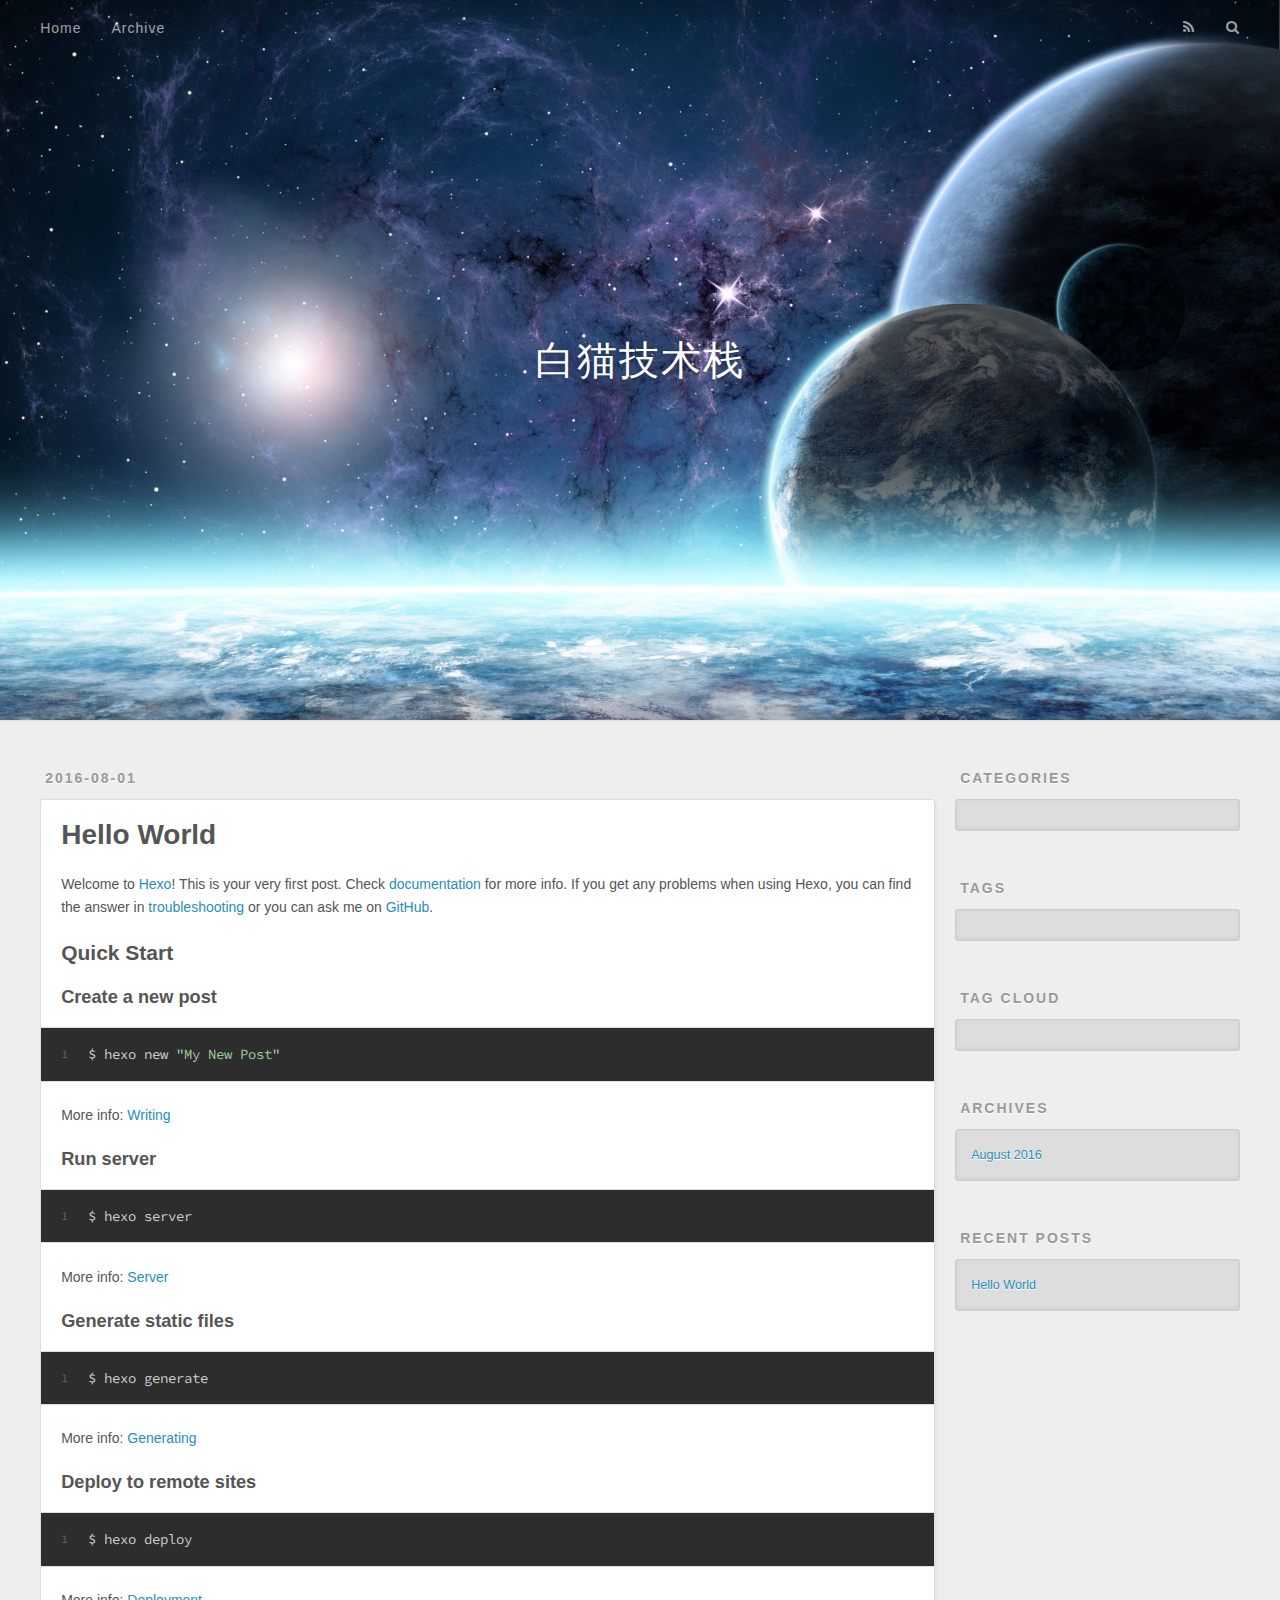
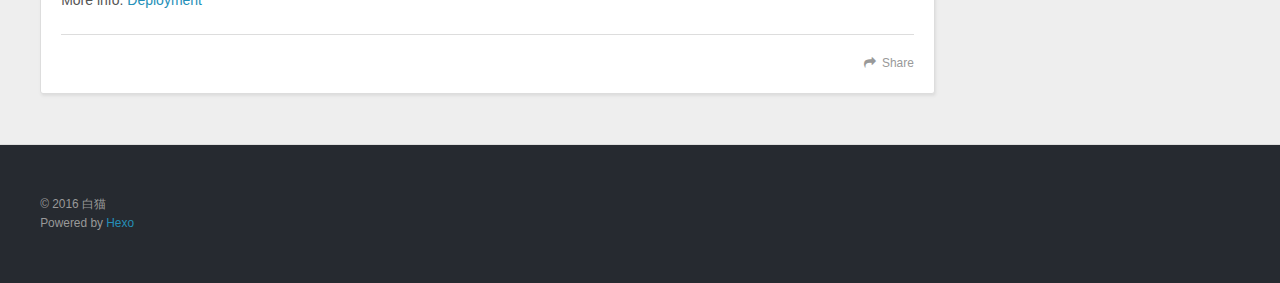
<file: index.html>
<!DOCTYPE html>
<html>
<head>
  <meta charset="utf-8">
  
  <title>白猫技术栈</title>
  <meta name="viewport" content="width=device-width, initial-scale=1, maximum-scale=1">
  <meta property="og:type" content="website">
<meta property="og:title" content="白猫技术栈">
<meta property="og:url" content="http://yoursite.com/index.html">
<meta property="og:site_name" content="白猫技术栈">
<meta name="twitter:card" content="summary">
<meta name="twitter:title" content="白猫技术栈">
  
    <link rel="alternate" href="/atom.xml" title="白猫技术栈" type="application/atom+xml">
  
  
    <link rel="icon" href="/favicon.png">
  
  
    <link href="//fonts.googleapis.com/css?family=Source+Code+Pro" rel="stylesheet" type="text/css">
  
  <link rel="stylesheet" href="/css/style.css">
  

</head>

<body>
  <div id="container">
    <div id="wrap">
      <header id="header">
  <div id="banner"></div>
  <div id="header-outer" class="outer">
    <div id="header-title" class="inner">
      <h1 id="logo-wrap">
        <a href="/" id="logo">白猫技术栈</a>
      </h1>
      
    </div>
    <div id="header-inner" class="inner">
      <nav id="main-nav">
        <a id="main-nav-toggle" class="nav-icon"></a>
        
          <a class="main-nav-link" href="/">Home</a>
        
          <a class="main-nav-link" href="/archives">Archive</a>
        
      </nav>
      <nav id="sub-nav">
        
          <a id="nav-rss-link" class="nav-icon" href="/atom.xml" title="RSS Feed"></a>
        
        <a id="nav-search-btn" class="nav-icon" title="Search"></a>
      </nav>
      <div id="search-form-wrap">
        <form action="//google.com/search" method="get" accept-charset="UTF-8" class="search-form"><input type="search" name="q" results="0" class="search-form-input" placeholder="Search"><button type="submit" class="search-form-submit">&#xF002;</button><input type="hidden" name="sitesearch" value="http://yoursite.com"></form>
      </div>
    </div>
  </div>
</header>
      <div class="outer">
        <section id="main">
  
    <article id="post-hello-world" class="article article-type-post" itemscope itemprop="blogPost">
  <div class="article-meta">
    <a href="/2016/08/01/hello-world/" class="article-date">
  <time datetime="2016-08-01T00:00:00.000Z" itemprop="datePublished">2016-08-01</time>
</a>
    
  </div>
  <div class="article-inner">
    
    
      <header class="article-header">
        
  
    <h1 itemprop="name">
      <a class="article-title" href="/2016/08/01/hello-world/">Hello World</a>
    </h1>
  

      </header>
    
    <div class="article-entry" itemprop="articleBody">
      
        <p>Welcome to <a href="https://hexo.io/" target="_blank" rel="external">Hexo</a>! This is your very first post. Check <a href="https://hexo.io/docs/" target="_blank" rel="external">documentation</a> for more info. If you get any problems when using Hexo, you can find the answer in <a href="https://hexo.io/docs/troubleshooting.html" target="_blank" rel="external">troubleshooting</a> or you can ask me on <a href="https://github.com/hexojs/hexo/issues" target="_blank" rel="external">GitHub</a>.</p>
<h2 id="Quick-Start"><a href="#Quick-Start" class="headerlink" title="Quick Start"></a>Quick Start</h2><h3 id="Create-a-new-post"><a href="#Create-a-new-post" class="headerlink" title="Create a new post"></a>Create a new post</h3><figure class="highlight bash"><table><tr><td class="gutter"><pre><div class="line">1</div></pre></td><td class="code"><pre><div class="line">$ hexo new <span class="string">"My New Post"</span></div></pre></td></tr></table></figure>
<p>More info: <a href="https://hexo.io/docs/writing.html" target="_blank" rel="external">Writing</a></p>
<h3 id="Run-server"><a href="#Run-server" class="headerlink" title="Run server"></a>Run server</h3><figure class="highlight bash"><table><tr><td class="gutter"><pre><div class="line">1</div></pre></td><td class="code"><pre><div class="line">$ hexo server</div></pre></td></tr></table></figure>
<p>More info: <a href="https://hexo.io/docs/server.html" target="_blank" rel="external">Server</a></p>
<h3 id="Generate-static-files"><a href="#Generate-static-files" class="headerlink" title="Generate static files"></a>Generate static files</h3><figure class="highlight bash"><table><tr><td class="gutter"><pre><div class="line">1</div></pre></td><td class="code"><pre><div class="line">$ hexo generate</div></pre></td></tr></table></figure>
<p>More info: <a href="https://hexo.io/docs/generating.html" target="_blank" rel="external">Generating</a></p>
<h3 id="Deploy-to-remote-sites"><a href="#Deploy-to-remote-sites" class="headerlink" title="Deploy to remote sites"></a>Deploy to remote sites</h3><figure class="highlight bash"><table><tr><td class="gutter"><pre><div class="line">1</div></pre></td><td class="code"><pre><div class="line">$ hexo deploy</div></pre></td></tr></table></figure>
<p>More info: <a href="https://hexo.io/docs/deployment.html" target="_blank" rel="external">Deployment</a></p>

      
    </div>
    <footer class="article-footer">
      <a data-url="http://yoursite.com/2016/08/01/hello-world/" data-id="cirdgw7bh0000k5vf9nyz35yi" class="article-share-link">Share</a>
      
      
    </footer>
  </div>
  
</article>


  

</section>
        
          <aside id="sidebar">
  
    
  <div class="widget-wrap">
    <h3 class="widget-title">Categories</h3>
    <div class="widget">
      <ul class="category-list"></ul>
    </div>
  </div>


  
    
  <div class="widget-wrap">
    <h3 class="widget-title">Tags</h3>
    <div class="widget">
      <ul class="tag-list"></ul>
    </div>
  </div>


  
    
  <div class="widget-wrap">
    <h3 class="widget-title">Tag Cloud</h3>
    <div class="widget tagcloud">
      
    </div>
  </div>

  
    
  <div class="widget-wrap">
    <h3 class="widget-title">Archives</h3>
    <div class="widget">
      <ul class="archive-list"><li class="archive-list-item"><a class="archive-list-link" href="/archives/2016/08/">August 2016</a></li></ul>
    </div>
  </div>


  
    
  <div class="widget-wrap">
    <h3 class="widget-title">Recent Posts</h3>
    <div class="widget">
      <ul>
        
          <li>
            <a href="/2016/08/01/hello-world/">Hello World</a>
          </li>
        
      </ul>
    </div>
  </div>

  
</aside>
        
      </div>
      <footer id="footer">
  
  <div class="outer">
    <div id="footer-info" class="inner">
      &copy; 2016 白猫<br>
      Powered by <a href="http://hexo.io/" target="_blank">Hexo</a>
    </div>
  </div>
</footer>
    </div>
    <nav id="mobile-nav">
  
    <a href="/" class="mobile-nav-link">Home</a>
  
    <a href="/archives" class="mobile-nav-link">Archive</a>
  
</nav>
    

<script src="//ajax.googleapis.com/ajax/libs/jquery/2.0.3/jquery.min.js"></script>


  <link rel="stylesheet" href="/fancybox/jquery.fancybox.css">
  <script src="/fancybox/jquery.fancybox.pack.js"></script>


<script src="/js/script.js"></script>

  </div>
</body>
</html>
</file>
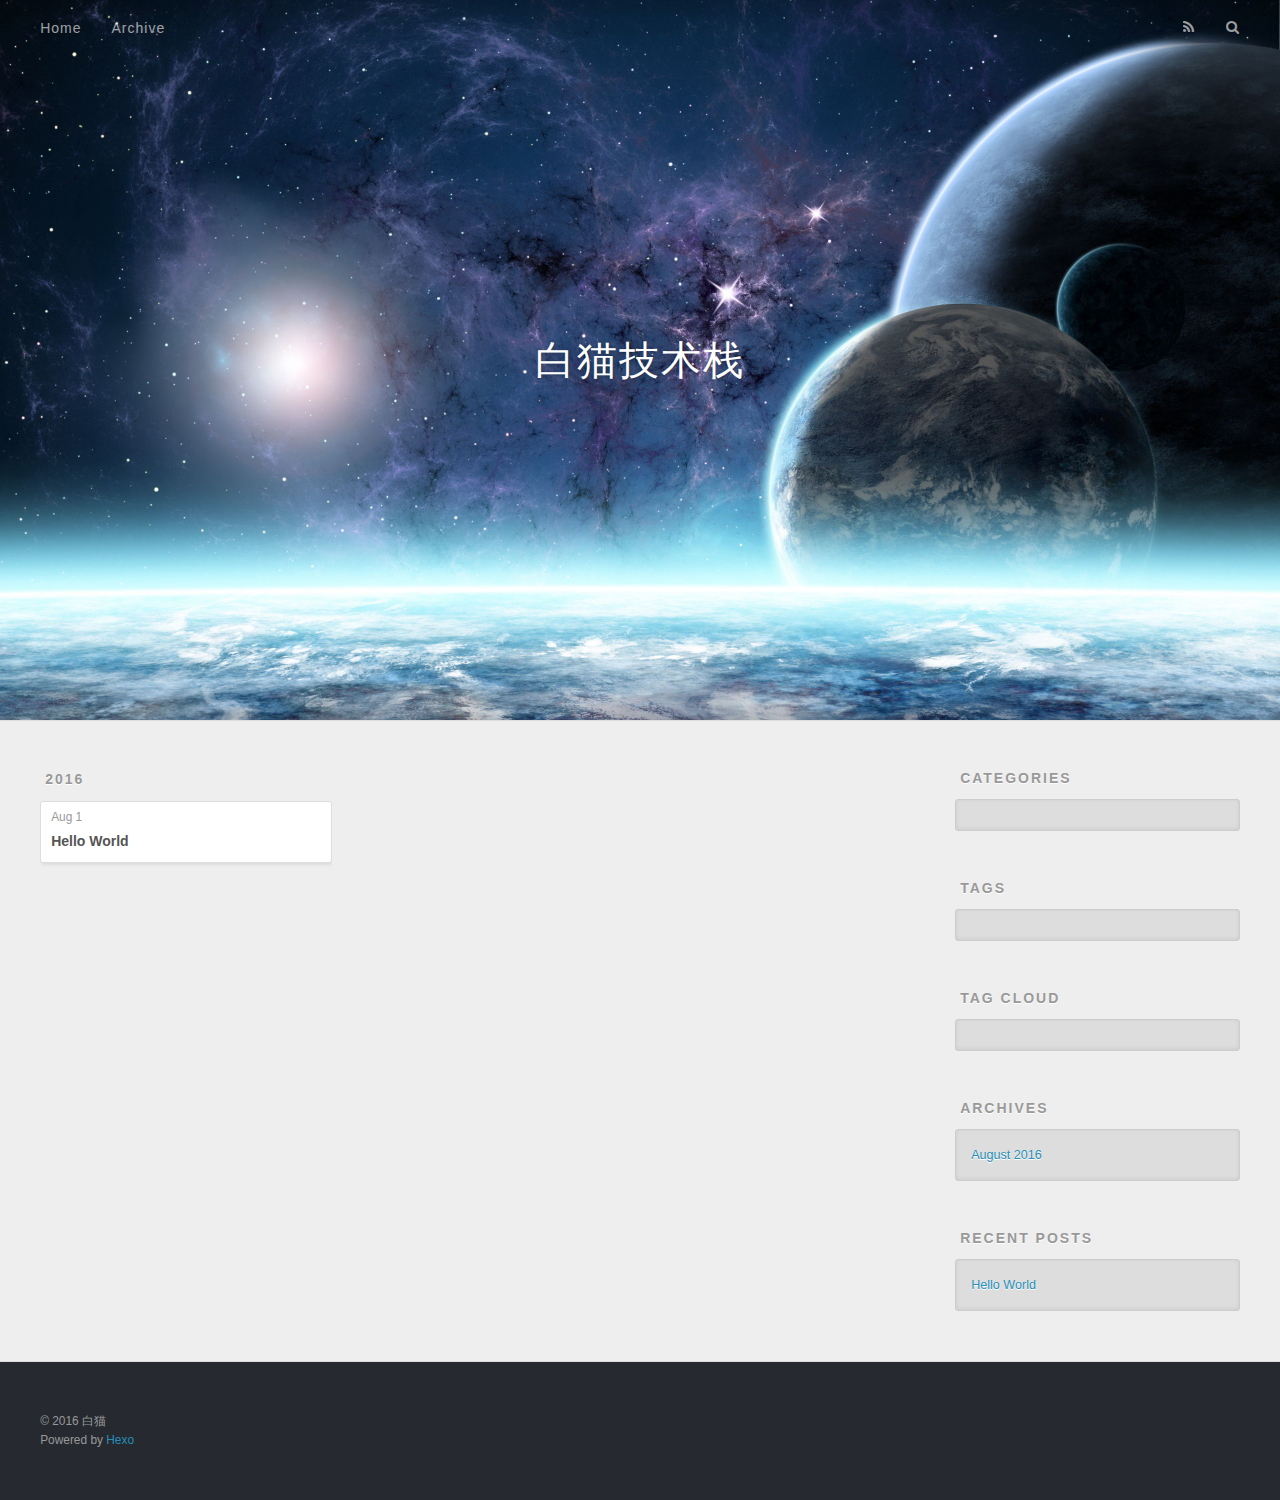
<file: archives/index.html>
<!DOCTYPE html>
<html>
<head>
  <meta charset="utf-8">
  
  <title>Archives | 白猫技术栈</title>
  <meta name="viewport" content="width=device-width, initial-scale=1, maximum-scale=1">
  <meta property="og:type" content="website">
<meta property="og:title" content="白猫技术栈">
<meta property="og:url" content="http://yoursite.com/archives/index.html">
<meta property="og:site_name" content="白猫技术栈">
<meta name="twitter:card" content="summary">
<meta name="twitter:title" content="白猫技术栈">
  
    <link rel="alternate" href="/atom.xml" title="白猫技术栈" type="application/atom+xml">
  
  
    <link rel="icon" href="/favicon.png">
  
  
    <link href="//fonts.googleapis.com/css?family=Source+Code+Pro" rel="stylesheet" type="text/css">
  
  <link rel="stylesheet" href="/css/style.css">
  

</head>

<body>
  <div id="container">
    <div id="wrap">
      <header id="header">
  <div id="banner"></div>
  <div id="header-outer" class="outer">
    <div id="header-title" class="inner">
      <h1 id="logo-wrap">
        <a href="/" id="logo">白猫技术栈</a>
      </h1>
      
    </div>
    <div id="header-inner" class="inner">
      <nav id="main-nav">
        <a id="main-nav-toggle" class="nav-icon"></a>
        
          <a class="main-nav-link" href="/">Home</a>
        
          <a class="main-nav-link" href="/archives">Archive</a>
        
      </nav>
      <nav id="sub-nav">
        
          <a id="nav-rss-link" class="nav-icon" href="/atom.xml" title="RSS Feed"></a>
        
        <a id="nav-search-btn" class="nav-icon" title="Search"></a>
      </nav>
      <div id="search-form-wrap">
        <form action="//google.com/search" method="get" accept-charset="UTF-8" class="search-form"><input type="search" name="q" results="0" class="search-form-input" placeholder="Search"><button type="submit" class="search-form-submit">&#xF002;</button><input type="hidden" name="sitesearch" value="http://yoursite.com"></form>
      </div>
    </div>
  </div>
</header>
      <div class="outer">
        <section id="main">
  
  
    
    
      
      
      <section class="archives-wrap">
        <div class="archive-year-wrap">
          <a href="/archives/2016" class="archive-year">2016</a>
        </div>
        <div class="archives">
    
    <article class="archive-article archive-type-post">
  <div class="archive-article-inner">
    <header class="archive-article-header">
      <a href="/2016/08/01/hello-world/" class="archive-article-date">
  <time datetime="2016-08-01T00:00:00.000Z" itemprop="datePublished">Aug 1</time>
</a>
      
  
    <h1 itemprop="name">
      <a class="archive-article-title" href="/2016/08/01/hello-world/">Hello World</a>
    </h1>
  

    </header>
  </div>
</article>
  
  
    </div></section>
  

</section>
        
          <aside id="sidebar">
  
    
  <div class="widget-wrap">
    <h3 class="widget-title">Categories</h3>
    <div class="widget">
      <ul class="category-list"></ul>
    </div>
  </div>


  
    
  <div class="widget-wrap">
    <h3 class="widget-title">Tags</h3>
    <div class="widget">
      <ul class="tag-list"></ul>
    </div>
  </div>


  
    
  <div class="widget-wrap">
    <h3 class="widget-title">Tag Cloud</h3>
    <div class="widget tagcloud">
      
    </div>
  </div>

  
    
  <div class="widget-wrap">
    <h3 class="widget-title">Archives</h3>
    <div class="widget">
      <ul class="archive-list"><li class="archive-list-item"><a class="archive-list-link" href="/archives/2016/08/">August 2016</a></li></ul>
    </div>
  </div>


  
    
  <div class="widget-wrap">
    <h3 class="widget-title">Recent Posts</h3>
    <div class="widget">
      <ul>
        
          <li>
            <a href="/2016/08/01/hello-world/">Hello World</a>
          </li>
        
      </ul>
    </div>
  </div>

  
</aside>
        
      </div>
      <footer id="footer">
  
  <div class="outer">
    <div id="footer-info" class="inner">
      &copy; 2016 白猫<br>
      Powered by <a href="http://hexo.io/" target="_blank">Hexo</a>
    </div>
  </div>
</footer>
    </div>
    <nav id="mobile-nav">
  
    <a href="/" class="mobile-nav-link">Home</a>
  
    <a href="/archives" class="mobile-nav-link">Archive</a>
  
</nav>
    

<script src="//ajax.googleapis.com/ajax/libs/jquery/2.0.3/jquery.min.js"></script>


  <link rel="stylesheet" href="/fancybox/jquery.fancybox.css">
  <script src="/fancybox/jquery.fancybox.pack.js"></script>


<script src="/js/script.js"></script>

  </div>
</body>
</html>
</file>
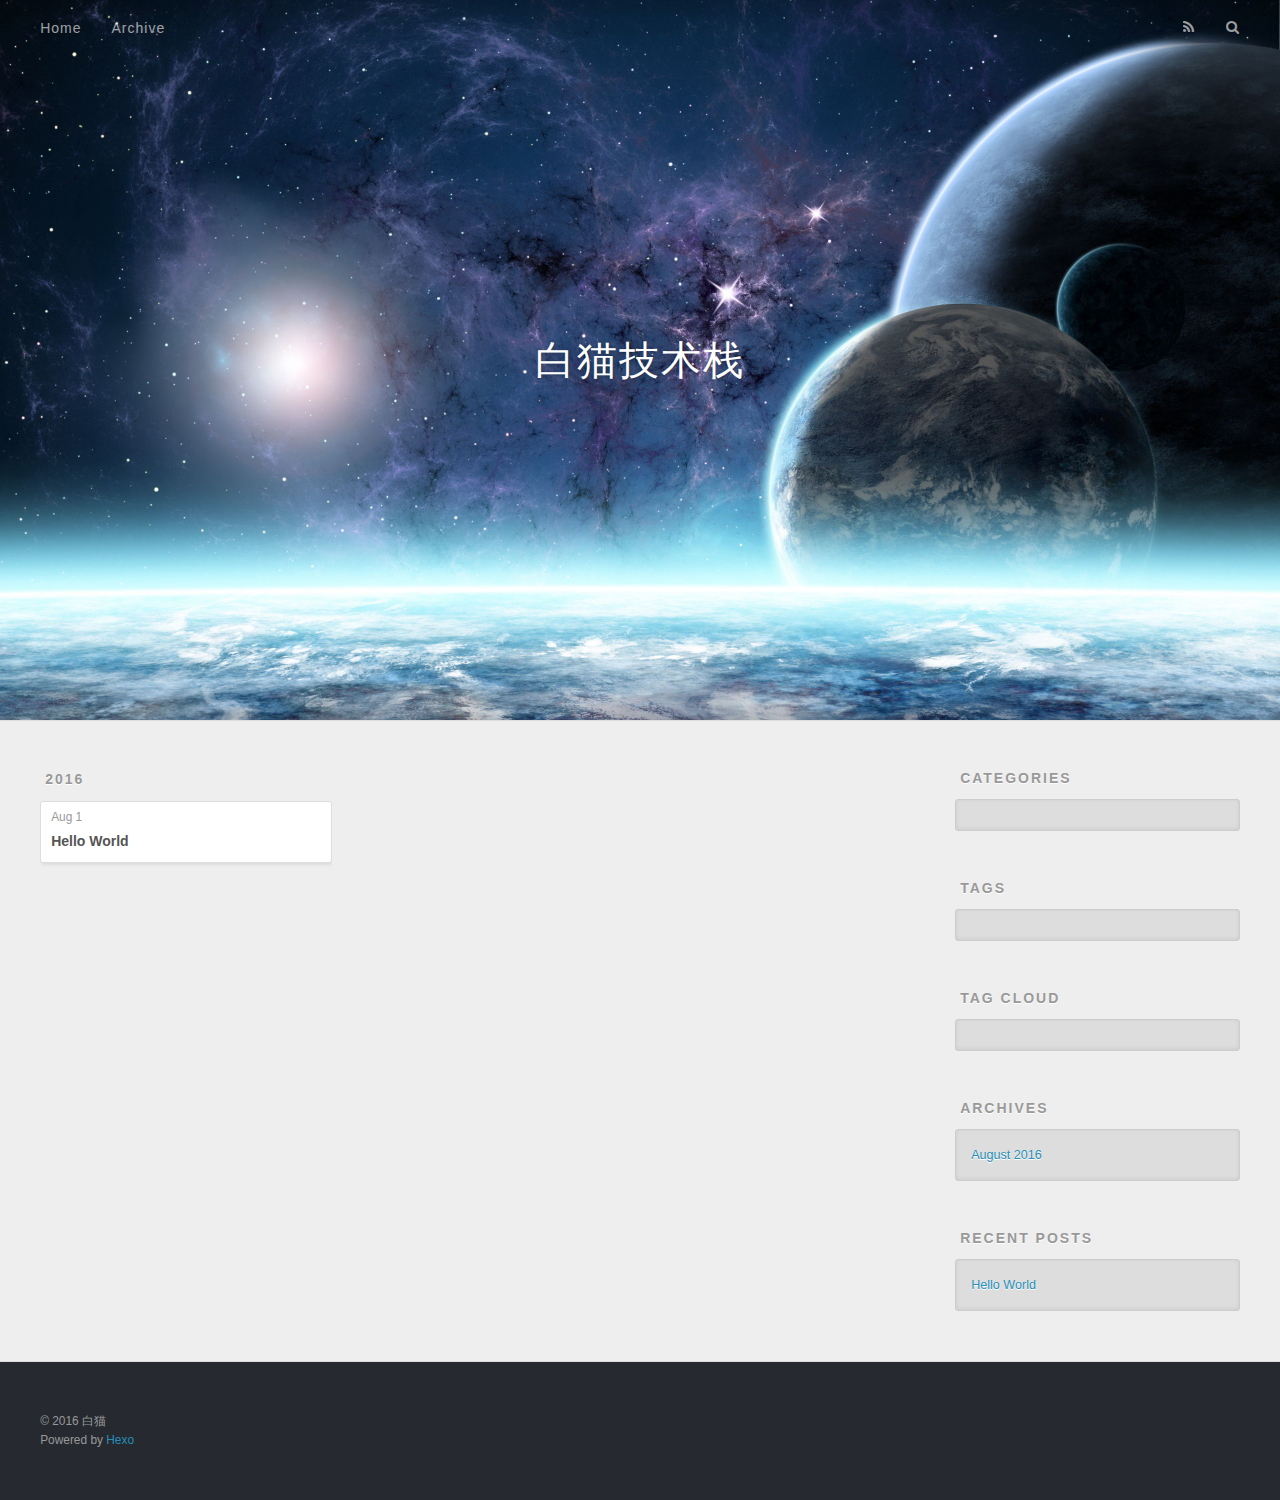
<file: archives/2016/index.html>
<!DOCTYPE html>
<html>
<head>
  <meta charset="utf-8">
  
  <title>Archives: 2016 | 白猫技术栈</title>
  <meta name="viewport" content="width=device-width, initial-scale=1, maximum-scale=1">
  <meta property="og:type" content="website">
<meta property="og:title" content="白猫技术栈">
<meta property="og:url" content="http://yoursite.com/archives/2016/index.html">
<meta property="og:site_name" content="白猫技术栈">
<meta name="twitter:card" content="summary">
<meta name="twitter:title" content="白猫技术栈">
  
    <link rel="alternate" href="/atom.xml" title="白猫技术栈" type="application/atom+xml">
  
  
    <link rel="icon" href="/favicon.png">
  
  
    <link href="//fonts.googleapis.com/css?family=Source+Code+Pro" rel="stylesheet" type="text/css">
  
  <link rel="stylesheet" href="/css/style.css">
  

</head>

<body>
  <div id="container">
    <div id="wrap">
      <header id="header">
  <div id="banner"></div>
  <div id="header-outer" class="outer">
    <div id="header-title" class="inner">
      <h1 id="logo-wrap">
        <a href="/" id="logo">白猫技术栈</a>
      </h1>
      
    </div>
    <div id="header-inner" class="inner">
      <nav id="main-nav">
        <a id="main-nav-toggle" class="nav-icon"></a>
        
          <a class="main-nav-link" href="/">Home</a>
        
          <a class="main-nav-link" href="/archives">Archive</a>
        
      </nav>
      <nav id="sub-nav">
        
          <a id="nav-rss-link" class="nav-icon" href="/atom.xml" title="RSS Feed"></a>
        
        <a id="nav-search-btn" class="nav-icon" title="Search"></a>
      </nav>
      <div id="search-form-wrap">
        <form action="//google.com/search" method="get" accept-charset="UTF-8" class="search-form"><input type="search" name="q" results="0" class="search-form-input" placeholder="Search"><button type="submit" class="search-form-submit">&#xF002;</button><input type="hidden" name="sitesearch" value="http://yoursite.com"></form>
      </div>
    </div>
  </div>
</header>
      <div class="outer">
        <section id="main">
  
  
    
    
      
      
      <section class="archives-wrap">
        <div class="archive-year-wrap">
          <a href="/archives/2016" class="archive-year">2016</a>
        </div>
        <div class="archives">
    
    <article class="archive-article archive-type-post">
  <div class="archive-article-inner">
    <header class="archive-article-header">
      <a href="/2016/08/01/hello-world/" class="archive-article-date">
  <time datetime="2016-08-01T00:00:00.000Z" itemprop="datePublished">Aug 1</time>
</a>
      
  
    <h1 itemprop="name">
      <a class="archive-article-title" href="/2016/08/01/hello-world/">Hello World</a>
    </h1>
  

    </header>
  </div>
</article>
  
  
    </div></section>
  

</section>
        
          <aside id="sidebar">
  
    
  <div class="widget-wrap">
    <h3 class="widget-title">Categories</h3>
    <div class="widget">
      <ul class="category-list"></ul>
    </div>
  </div>


  
    
  <div class="widget-wrap">
    <h3 class="widget-title">Tags</h3>
    <div class="widget">
      <ul class="tag-list"></ul>
    </div>
  </div>


  
    
  <div class="widget-wrap">
    <h3 class="widget-title">Tag Cloud</h3>
    <div class="widget tagcloud">
      
    </div>
  </div>

  
    
  <div class="widget-wrap">
    <h3 class="widget-title">Archives</h3>
    <div class="widget">
      <ul class="archive-list"><li class="archive-list-item"><a class="archive-list-link" href="/archives/2016/08/">August 2016</a></li></ul>
    </div>
  </div>


  
    
  <div class="widget-wrap">
    <h3 class="widget-title">Recent Posts</h3>
    <div class="widget">
      <ul>
        
          <li>
            <a href="/2016/08/01/hello-world/">Hello World</a>
          </li>
        
      </ul>
    </div>
  </div>

  
</aside>
        
      </div>
      <footer id="footer">
  
  <div class="outer">
    <div id="footer-info" class="inner">
      &copy; 2016 白猫<br>
      Powered by <a href="http://hexo.io/" target="_blank">Hexo</a>
    </div>
  </div>
</footer>
    </div>
    <nav id="mobile-nav">
  
    <a href="/" class="mobile-nav-link">Home</a>
  
    <a href="/archives" class="mobile-nav-link">Archive</a>
  
</nav>
    

<script src="//ajax.googleapis.com/ajax/libs/jquery/2.0.3/jquery.min.js"></script>


  <link rel="stylesheet" href="/fancybox/jquery.fancybox.css">
  <script src="/fancybox/jquery.fancybox.pack.js"></script>


<script src="/js/script.js"></script>

  </div>
</body>
</html>
</file>
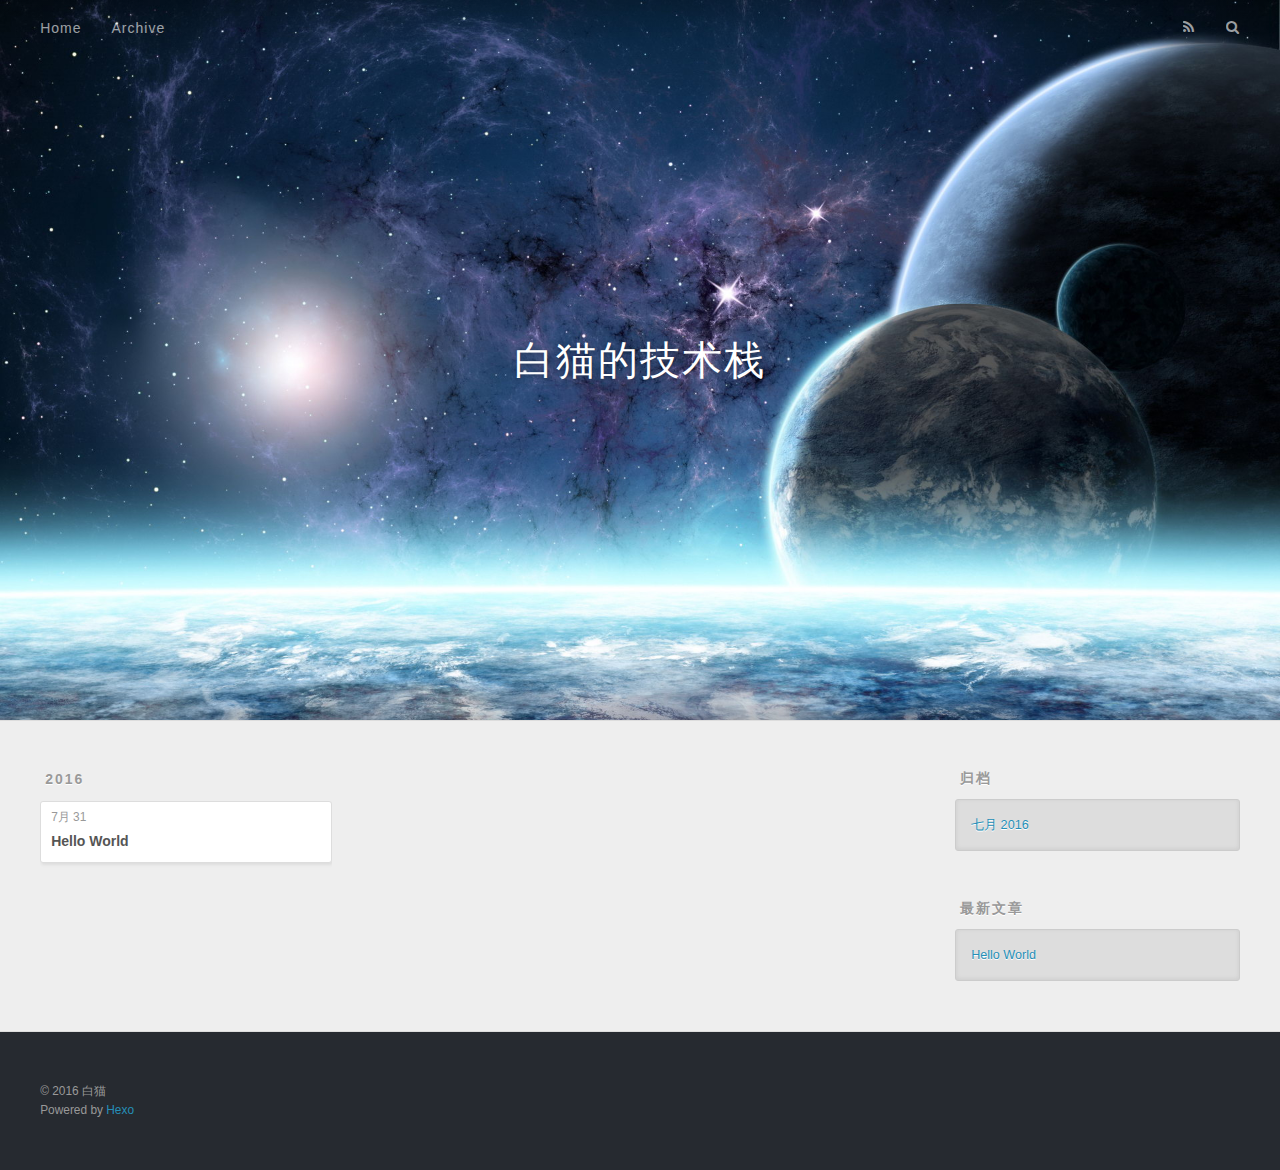
<file: archives/2016/07/index.html>
<!DOCTYPE html>
<html>
<head>
  <meta charset="utf-8">
  
  <title>归档: 2016/7 | 白猫的技术栈</title>
  <meta name="viewport" content="width=device-width, initial-scale=1, maximum-scale=1">
  <meta property="og:type" content="website">
<meta property="og:title" content="白猫的技术栈">
<meta property="og:url" content="http://yoursite.com/archives/2016/07/index.html">
<meta property="og:site_name" content="白猫的技术栈">
<meta name="twitter:card" content="summary">
<meta name="twitter:title" content="白猫的技术栈">
  
    <link rel="alternate" href="/atom.xml" title="白猫的技术栈" type="application/atom+xml">
  
  
    <link rel="icon" href="/favicon.png">
  
  
    <link href="//fonts.googleapis.com/css?family=Source+Code+Pro" rel="stylesheet" type="text/css">
  
  <link rel="stylesheet" href="/css/style.css">
  

</head>

<body>
  <div id="container">
    <div id="wrap">
      <header id="header">
  <div id="banner"></div>
  <div id="header-outer" class="outer">
    <div id="header-title" class="inner">
      <h1 id="logo-wrap">
        <a href="/" id="logo">白猫的技术栈</a>
      </h1>
      
    </div>
    <div id="header-inner" class="inner">
      <nav id="main-nav">
        <a id="main-nav-toggle" class="nav-icon"></a>
        
          <a class="main-nav-link" href="/">Home</a>
        
          <a class="main-nav-link" href="/archives">Archive</a>
        
      </nav>
      <nav id="sub-nav">
        
          <a id="nav-rss-link" class="nav-icon" href="/atom.xml" title="RSS Feed"></a>
        
        <a id="nav-search-btn" class="nav-icon" title="搜索"></a>
      </nav>
      <div id="search-form-wrap">
        <form action="//google.com/search" method="get" accept-charset="UTF-8" class="search-form"><input type="search" name="q" results="0" class="search-form-input" placeholder="Search"><button type="submit" class="search-form-submit">&#xF002;</button><input type="hidden" name="sitesearch" value="http://yoursite.com"></form>
      </div>
    </div>
  </div>
</header>
      <div class="outer">
        <section id="main">
  
  
    
    
      
      
      <section class="archives-wrap">
        <div class="archive-year-wrap">
          <a href="/archives/2016" class="archive-year">2016</a>
        </div>
        <div class="archives">
    
    <article class="archive-article archive-type-post">
  <div class="archive-article-inner">
    <header class="archive-article-header">
      <a href="/2016/07/31/hello-world/" class="archive-article-date">
  <time datetime="2016-07-31T09:02:57.903Z" itemprop="datePublished">7月 31</time>
</a>
      
  
    <h1 itemprop="name">
      <a class="archive-article-title" href="/2016/07/31/hello-world/">Hello World</a>
    </h1>
  

    </header>
  </div>
</article>
  
  
    </div></section>
  

</section>
        
          <aside id="sidebar">
  
    

  
    

  
    
  
    
  <div class="widget-wrap">
    <h3 class="widget-title">归档</h3>
    <div class="widget">
      <ul class="archive-list"><li class="archive-list-item"><a class="archive-list-link" href="/archives/2016/07/">七月 2016</a></li></ul>
    </div>
  </div>


  
    
  <div class="widget-wrap">
    <h3 class="widget-title">最新文章</h3>
    <div class="widget">
      <ul>
        
          <li>
            <a href="/2016/07/31/hello-world/">Hello World</a>
          </li>
        
      </ul>
    </div>
  </div>

  
</aside>
        
      </div>
      <footer id="footer">
  
  <div class="outer">
    <div id="footer-info" class="inner">
      &copy; 2016 白猫<br>
      Powered by <a href="http://hexo.io/" target="_blank">Hexo</a>
    </div>
  </div>
</footer>
    </div>
    <nav id="mobile-nav">
  
    <a href="/" class="mobile-nav-link">Home</a>
  
    <a href="/archives" class="mobile-nav-link">Archive</a>
  
</nav>
    

<script src="//ajax.googleapis.com/ajax/libs/jquery/2.0.3/jquery.min.js"></script>


  <link rel="stylesheet" href="/fancybox/jquery.fancybox.css">
  <script src="/fancybox/jquery.fancybox.pack.js"></script>


<script src="/js/script.js"></script>

  </div>
</body>
</html>
</file>
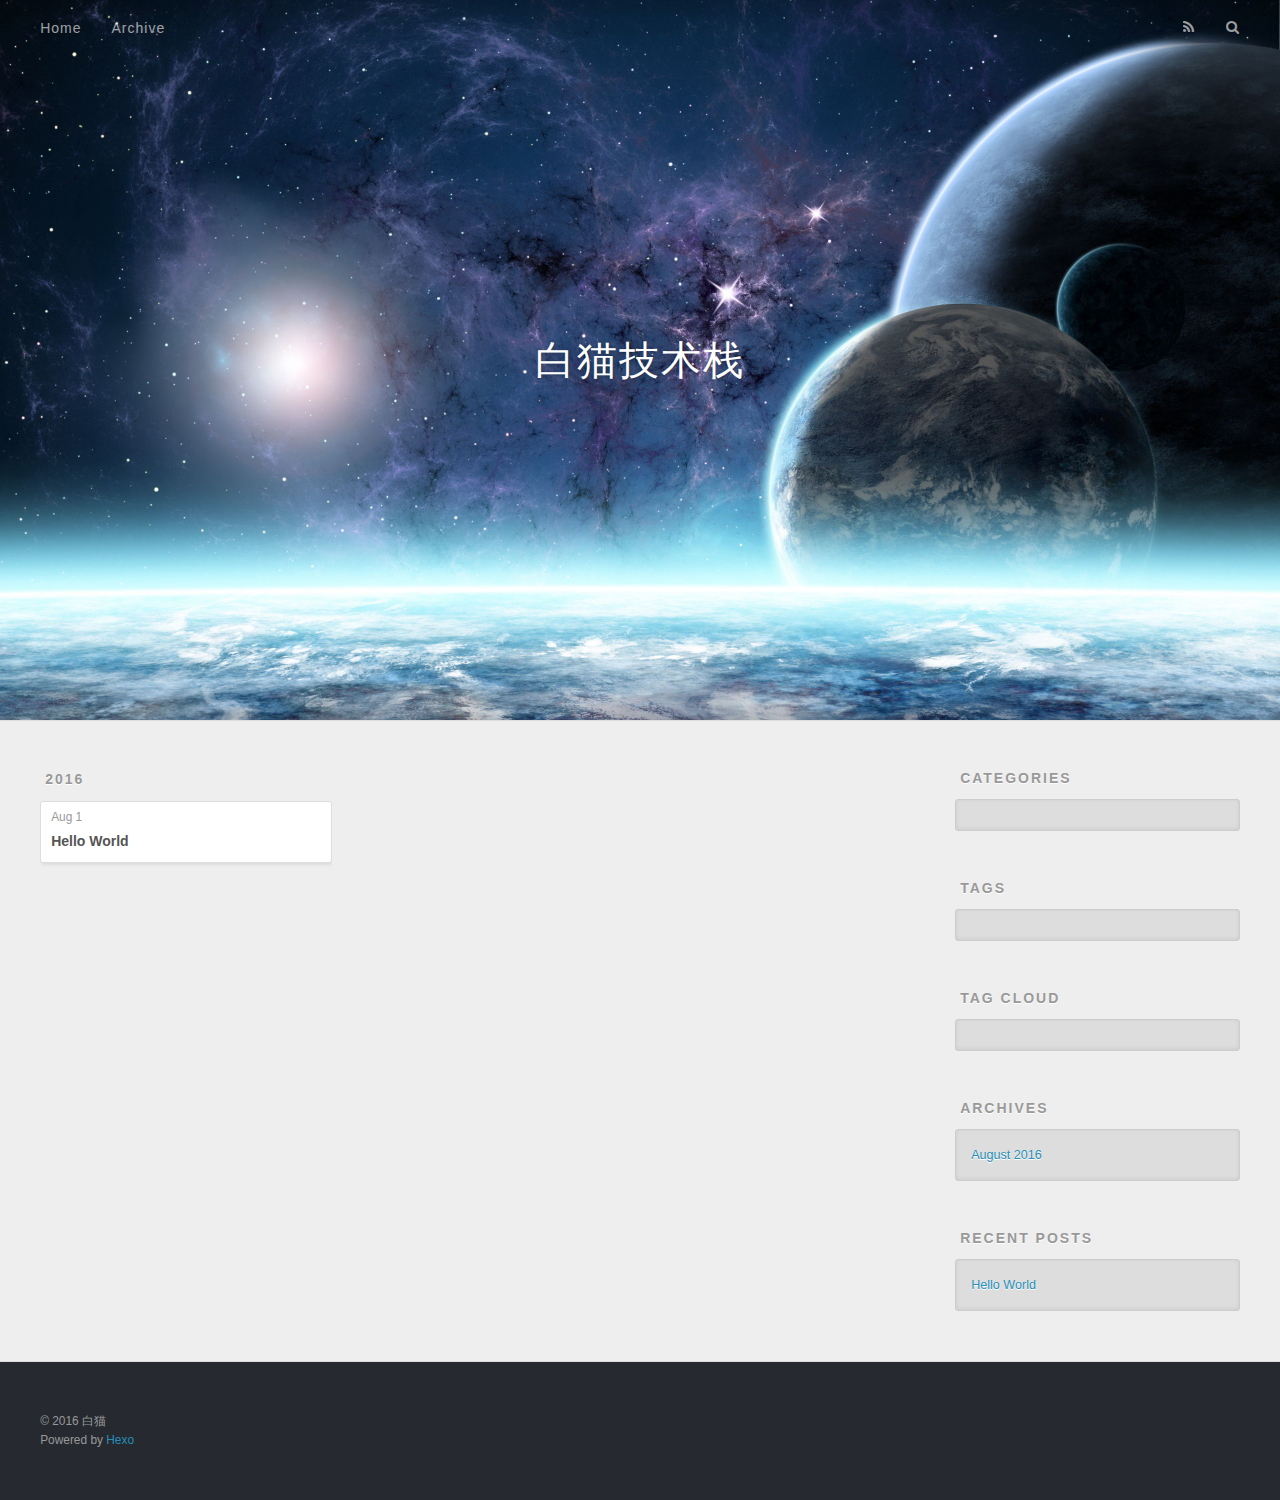
<file: archives/2016/08/index.html>
<!DOCTYPE html>
<html>
<head>
  <meta charset="utf-8">
  
  <title>Archives: 2016/8 | 白猫技术栈</title>
  <meta name="viewport" content="width=device-width, initial-scale=1, maximum-scale=1">
  <meta property="og:type" content="website">
<meta property="og:title" content="白猫技术栈">
<meta property="og:url" content="http://yoursite.com/archives/2016/08/index.html">
<meta property="og:site_name" content="白猫技术栈">
<meta name="twitter:card" content="summary">
<meta name="twitter:title" content="白猫技术栈">
  
    <link rel="alternate" href="/atom.xml" title="白猫技术栈" type="application/atom+xml">
  
  
    <link rel="icon" href="/favicon.png">
  
  
    <link href="//fonts.googleapis.com/css?family=Source+Code+Pro" rel="stylesheet" type="text/css">
  
  <link rel="stylesheet" href="/css/style.css">
  

</head>

<body>
  <div id="container">
    <div id="wrap">
      <header id="header">
  <div id="banner"></div>
  <div id="header-outer" class="outer">
    <div id="header-title" class="inner">
      <h1 id="logo-wrap">
        <a href="/" id="logo">白猫技术栈</a>
      </h1>
      
    </div>
    <div id="header-inner" class="inner">
      <nav id="main-nav">
        <a id="main-nav-toggle" class="nav-icon"></a>
        
          <a class="main-nav-link" href="/">Home</a>
        
          <a class="main-nav-link" href="/archives">Archive</a>
        
      </nav>
      <nav id="sub-nav">
        
          <a id="nav-rss-link" class="nav-icon" href="/atom.xml" title="RSS Feed"></a>
        
        <a id="nav-search-btn" class="nav-icon" title="Search"></a>
      </nav>
      <div id="search-form-wrap">
        <form action="//google.com/search" method="get" accept-charset="UTF-8" class="search-form"><input type="search" name="q" results="0" class="search-form-input" placeholder="Search"><button type="submit" class="search-form-submit">&#xF002;</button><input type="hidden" name="sitesearch" value="http://yoursite.com"></form>
      </div>
    </div>
  </div>
</header>
      <div class="outer">
        <section id="main">
  
  
    
    
      
      
      <section class="archives-wrap">
        <div class="archive-year-wrap">
          <a href="/archives/2016" class="archive-year">2016</a>
        </div>
        <div class="archives">
    
    <article class="archive-article archive-type-post">
  <div class="archive-article-inner">
    <header class="archive-article-header">
      <a href="/2016/08/01/hello-world/" class="archive-article-date">
  <time datetime="2016-08-01T00:00:00.000Z" itemprop="datePublished">Aug 1</time>
</a>
      
  
    <h1 itemprop="name">
      <a class="archive-article-title" href="/2016/08/01/hello-world/">Hello World</a>
    </h1>
  

    </header>
  </div>
</article>
  
  
    </div></section>
  

</section>
        
          <aside id="sidebar">
  
    
  <div class="widget-wrap">
    <h3 class="widget-title">Categories</h3>
    <div class="widget">
      <ul class="category-list"></ul>
    </div>
  </div>


  
    
  <div class="widget-wrap">
    <h3 class="widget-title">Tags</h3>
    <div class="widget">
      <ul class="tag-list"></ul>
    </div>
  </div>


  
    
  <div class="widget-wrap">
    <h3 class="widget-title">Tag Cloud</h3>
    <div class="widget tagcloud">
      
    </div>
  </div>

  
    
  <div class="widget-wrap">
    <h3 class="widget-title">Archives</h3>
    <div class="widget">
      <ul class="archive-list"><li class="archive-list-item"><a class="archive-list-link" href="/archives/2016/08/">August 2016</a></li></ul>
    </div>
  </div>


  
    
  <div class="widget-wrap">
    <h3 class="widget-title">Recent Posts</h3>
    <div class="widget">
      <ul>
        
          <li>
            <a href="/2016/08/01/hello-world/">Hello World</a>
          </li>
        
      </ul>
    </div>
  </div>

  
</aside>
        
      </div>
      <footer id="footer">
  
  <div class="outer">
    <div id="footer-info" class="inner">
      &copy; 2016 白猫<br>
      Powered by <a href="http://hexo.io/" target="_blank">Hexo</a>
    </div>
  </div>
</footer>
    </div>
    <nav id="mobile-nav">
  
    <a href="/" class="mobile-nav-link">Home</a>
  
    <a href="/archives" class="mobile-nav-link">Archive</a>
  
</nav>
    

<script src="//ajax.googleapis.com/ajax/libs/jquery/2.0.3/jquery.min.js"></script>


  <link rel="stylesheet" href="/fancybox/jquery.fancybox.css">
  <script src="/fancybox/jquery.fancybox.pack.js"></script>


<script src="/js/script.js"></script>

  </div>
</body>
</html>
</file>
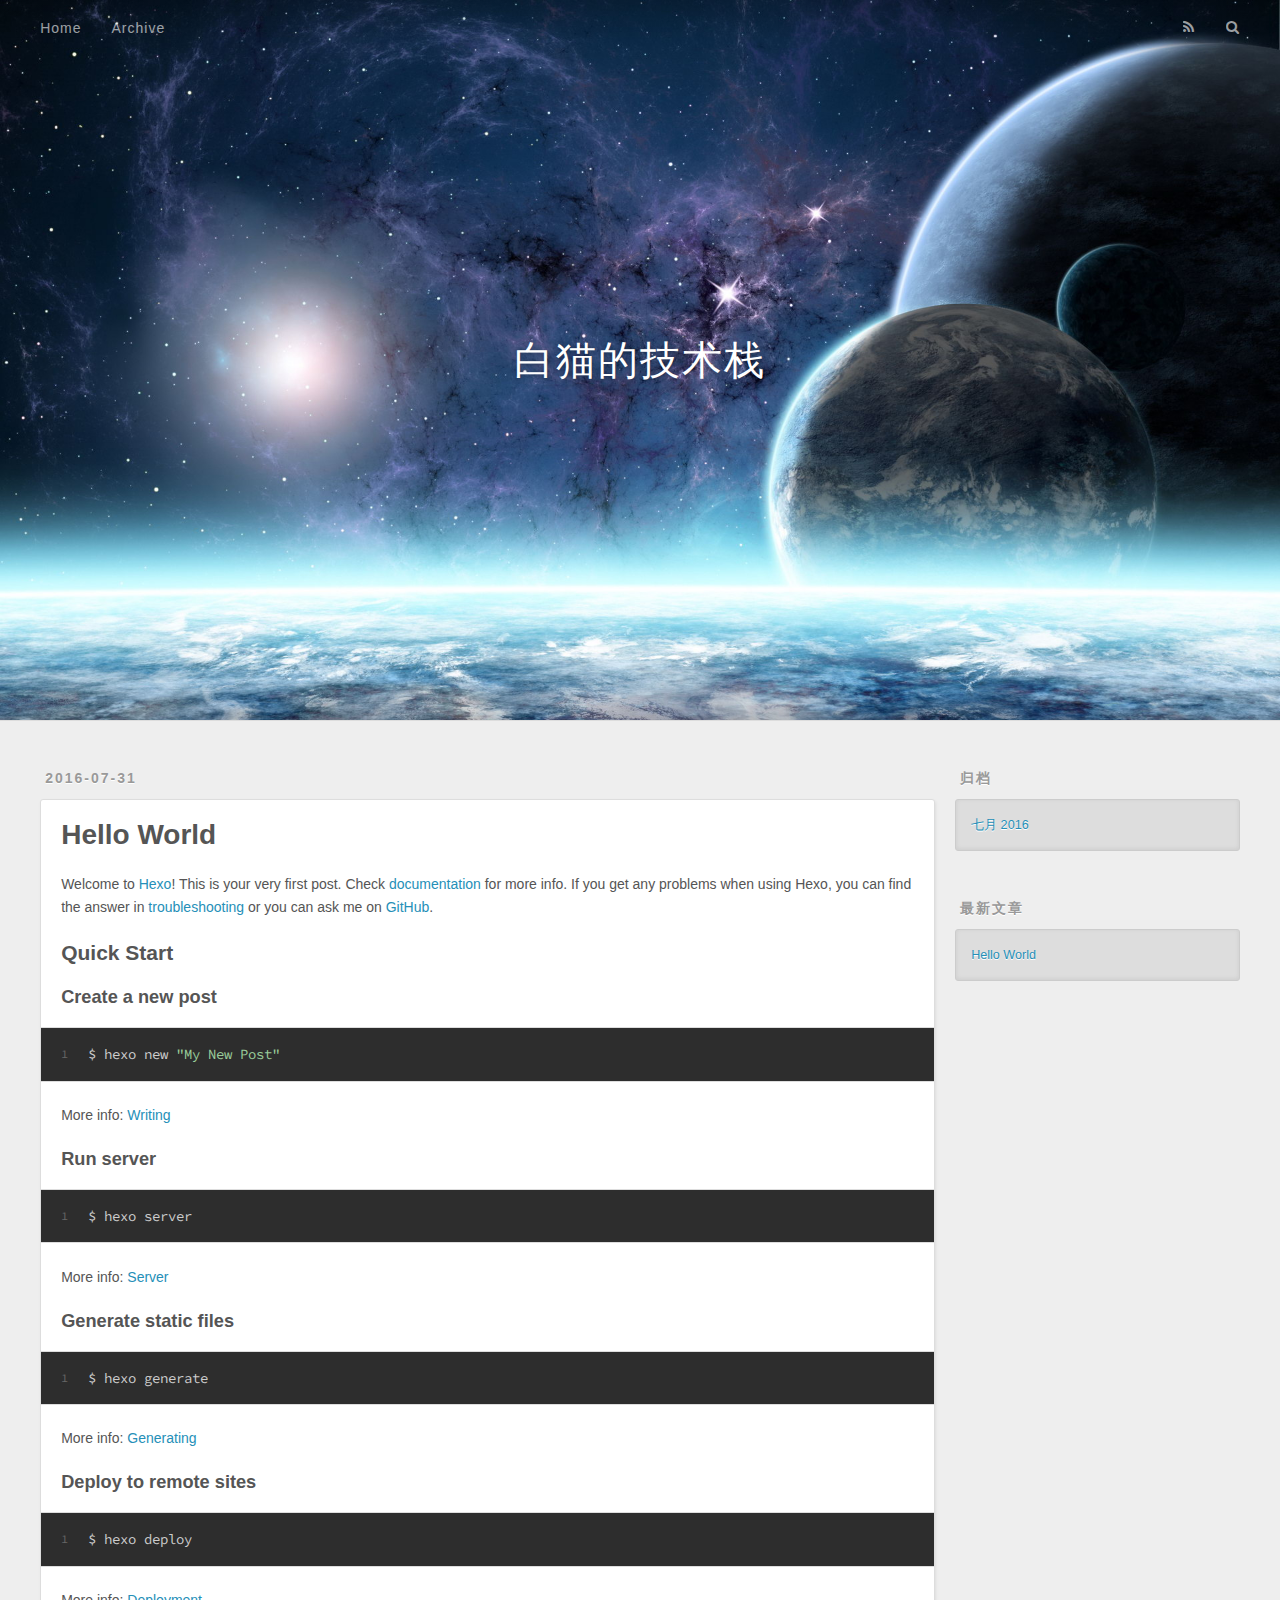
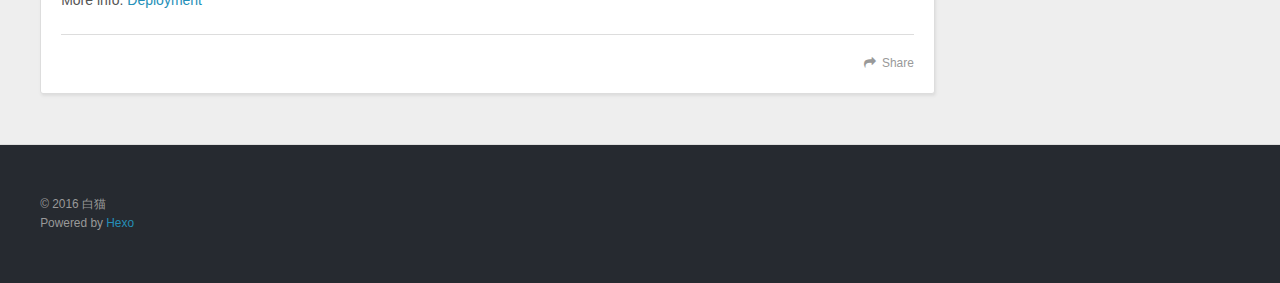
<file: 2016/07/31/hello-world/index.html>
<!DOCTYPE html>
<html>
<head>
  <meta charset="utf-8">
  
  <title>Hello World | 白猫的技术栈</title>
  <meta name="viewport" content="width=device-width, initial-scale=1, maximum-scale=1">
  <meta name="description" content="Welcome to Hexo! This is your very first post. Check documentation for more info. If you get any problems when using Hexo, you can find the answer in troubleshooting or you can ask me on GitHub.
Quick">
<meta property="og:type" content="article">
<meta property="og:title" content="Hello World">
<meta property="og:url" content="http://yoursite.com/2016/07/31/hello-world/index.html">
<meta property="og:site_name" content="白猫的技术栈">
<meta property="og:description" content="Welcome to Hexo! This is your very first post. Check documentation for more info. If you get any problems when using Hexo, you can find the answer in troubleshooting or you can ask me on GitHub.
Quick">
<meta property="og:updated_time" content="2016-07-31T09:02:57.903Z">
<meta name="twitter:card" content="summary">
<meta name="twitter:title" content="Hello World">
<meta name="twitter:description" content="Welcome to Hexo! This is your very first post. Check documentation for more info. If you get any problems when using Hexo, you can find the answer in troubleshooting or you can ask me on GitHub.
Quick">
  
    <link rel="alternate" href="/atom.xml" title="白猫的技术栈" type="application/atom+xml">
  
  
    <link rel="icon" href="/favicon.png">
  
  
    <link href="//fonts.googleapis.com/css?family=Source+Code+Pro" rel="stylesheet" type="text/css">
  
  <link rel="stylesheet" href="/css/style.css">
  

</head>

<body>
  <div id="container">
    <div id="wrap">
      <header id="header">
  <div id="banner"></div>
  <div id="header-outer" class="outer">
    <div id="header-title" class="inner">
      <h1 id="logo-wrap">
        <a href="/" id="logo">白猫的技术栈</a>
      </h1>
      
    </div>
    <div id="header-inner" class="inner">
      <nav id="main-nav">
        <a id="main-nav-toggle" class="nav-icon"></a>
        
          <a class="main-nav-link" href="/">Home</a>
        
          <a class="main-nav-link" href="/archives">Archive</a>
        
      </nav>
      <nav id="sub-nav">
        
          <a id="nav-rss-link" class="nav-icon" href="/atom.xml" title="RSS Feed"></a>
        
        <a id="nav-search-btn" class="nav-icon" title="搜索"></a>
      </nav>
      <div id="search-form-wrap">
        <form action="//google.com/search" method="get" accept-charset="UTF-8" class="search-form"><input type="search" name="q" results="0" class="search-form-input" placeholder="Search"><button type="submit" class="search-form-submit">&#xF002;</button><input type="hidden" name="sitesearch" value="http://yoursite.com"></form>
      </div>
    </div>
  </div>
</header>
      <div class="outer">
        <section id="main"><article id="post-hello-world" class="article article-type-post" itemscope itemprop="blogPost">
  <div class="article-meta">
    <a href="/2016/07/31/hello-world/" class="article-date">
  <time datetime="2016-07-31T09:02:57.903Z" itemprop="datePublished">2016-07-31</time>
</a>
    
  </div>
  <div class="article-inner">
    
    
      <header class="article-header">
        
  
    <h1 class="article-title" itemprop="name">
      Hello World
    </h1>
  

      </header>
    
    <div class="article-entry" itemprop="articleBody">
      
        <p>Welcome to <a href="https://hexo.io/" target="_blank" rel="external">Hexo</a>! This is your very first post. Check <a href="https://hexo.io/docs/" target="_blank" rel="external">documentation</a> for more info. If you get any problems when using Hexo, you can find the answer in <a href="https://hexo.io/docs/troubleshooting.html" target="_blank" rel="external">troubleshooting</a> or you can ask me on <a href="https://github.com/hexojs/hexo/issues" target="_blank" rel="external">GitHub</a>.</p>
<h2 id="Quick-Start"><a href="#Quick-Start" class="headerlink" title="Quick Start"></a>Quick Start</h2><h3 id="Create-a-new-post"><a href="#Create-a-new-post" class="headerlink" title="Create a new post"></a>Create a new post</h3><figure class="highlight bash"><table><tr><td class="gutter"><pre><div class="line">1</div></pre></td><td class="code"><pre><div class="line">$ hexo new <span class="string">"My New Post"</span></div></pre></td></tr></table></figure>
<p>More info: <a href="https://hexo.io/docs/writing.html" target="_blank" rel="external">Writing</a></p>
<h3 id="Run-server"><a href="#Run-server" class="headerlink" title="Run server"></a>Run server</h3><figure class="highlight bash"><table><tr><td class="gutter"><pre><div class="line">1</div></pre></td><td class="code"><pre><div class="line">$ hexo server</div></pre></td></tr></table></figure>
<p>More info: <a href="https://hexo.io/docs/server.html" target="_blank" rel="external">Server</a></p>
<h3 id="Generate-static-files"><a href="#Generate-static-files" class="headerlink" title="Generate static files"></a>Generate static files</h3><figure class="highlight bash"><table><tr><td class="gutter"><pre><div class="line">1</div></pre></td><td class="code"><pre><div class="line">$ hexo generate</div></pre></td></tr></table></figure>
<p>More info: <a href="https://hexo.io/docs/generating.html" target="_blank" rel="external">Generating</a></p>
<h3 id="Deploy-to-remote-sites"><a href="#Deploy-to-remote-sites" class="headerlink" title="Deploy to remote sites"></a>Deploy to remote sites</h3><figure class="highlight bash"><table><tr><td class="gutter"><pre><div class="line">1</div></pre></td><td class="code"><pre><div class="line">$ hexo deploy</div></pre></td></tr></table></figure>
<p>More info: <a href="https://hexo.io/docs/deployment.html" target="_blank" rel="external">Deployment</a></p>

      
    </div>
    <footer class="article-footer">
      <a data-url="http://yoursite.com/2016/07/31/hello-world/" data-id="cird7ltc80000s9vfz520lkuq" class="article-share-link">Share</a>
      
      
    </footer>
  </div>
  
    
  
</article>

</section>
        
          <aside id="sidebar">
  
    

  
    

  
    
  
    
  <div class="widget-wrap">
    <h3 class="widget-title">归档</h3>
    <div class="widget">
      <ul class="archive-list"><li class="archive-list-item"><a class="archive-list-link" href="/archives/2016/07/">七月 2016</a></li></ul>
    </div>
  </div>


  
    
  <div class="widget-wrap">
    <h3 class="widget-title">最新文章</h3>
    <div class="widget">
      <ul>
        
          <li>
            <a href="/2016/07/31/hello-world/">Hello World</a>
          </li>
        
      </ul>
    </div>
  </div>

  
</aside>
        
      </div>
      <footer id="footer">
  
  <div class="outer">
    <div id="footer-info" class="inner">
      &copy; 2016 白猫<br>
      Powered by <a href="http://hexo.io/" target="_blank">Hexo</a>
    </div>
  </div>
</footer>
    </div>
    <nav id="mobile-nav">
  
    <a href="/" class="mobile-nav-link">Home</a>
  
    <a href="/archives" class="mobile-nav-link">Archive</a>
  
</nav>
    

<script src="//ajax.googleapis.com/ajax/libs/jquery/2.0.3/jquery.min.js"></script>


  <link rel="stylesheet" href="/fancybox/jquery.fancybox.css">
  <script src="/fancybox/jquery.fancybox.pack.js"></script>


<script src="/js/script.js"></script>

  </div>
</body>
</html>
</file>
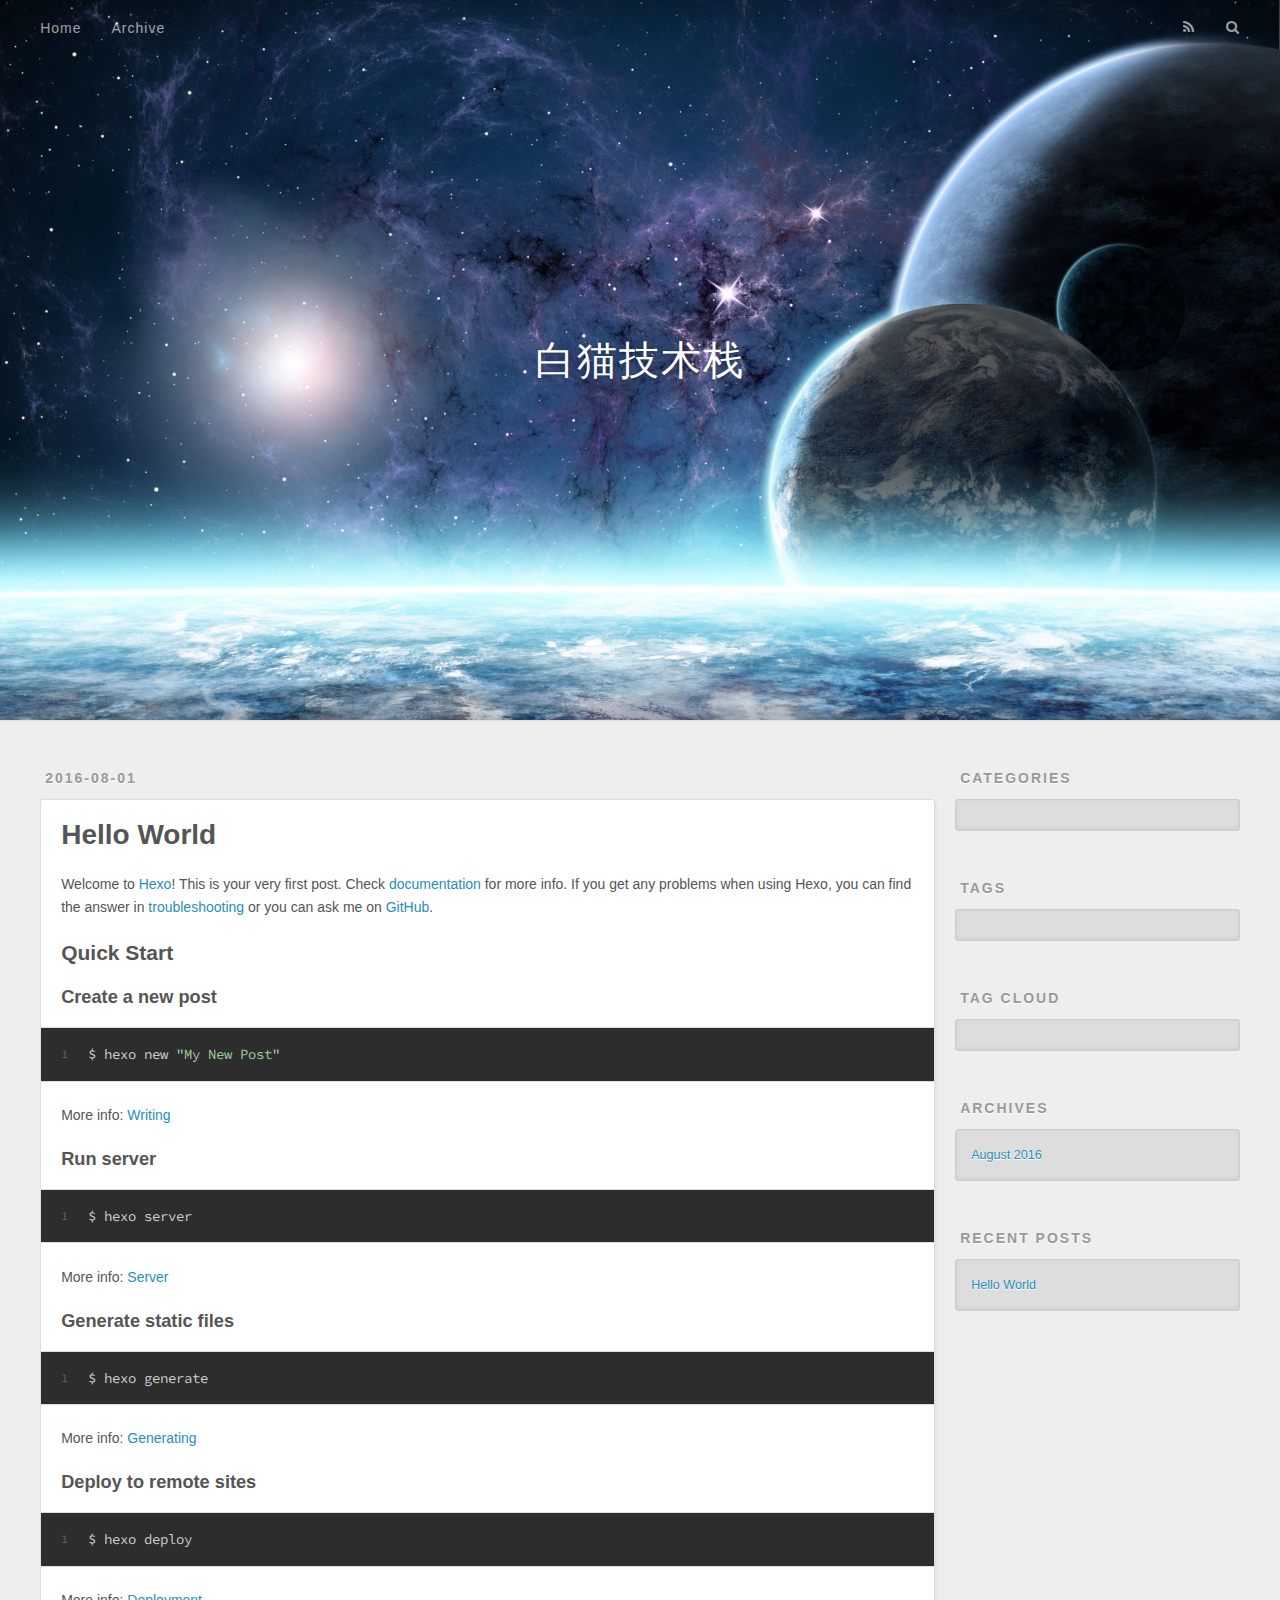
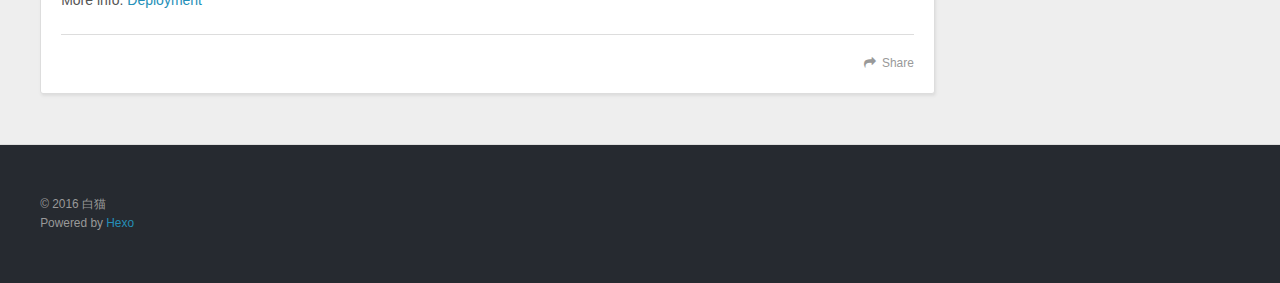
<file: 2016/08/01/hello-world/index.html>
<!DOCTYPE html>
<html>
<head>
  <meta charset="utf-8">
  
  <title>Hello World | 白猫技术栈</title>
  <meta name="viewport" content="width=device-width, initial-scale=1, maximum-scale=1">
  <meta name="description" content="Welcome to Hexo! This is your very first post. Check documentation for more info. If you get any problems when using Hexo, you can find the answer in troubleshooting or you can ask me on GitHub.
Quick">
<meta property="og:type" content="article">
<meta property="og:title" content="Hello World">
<meta property="og:url" content="http://yoursite.com/2016/08/01/hello-world/index.html">
<meta property="og:site_name" content="白猫技术栈">
<meta property="og:description" content="Welcome to Hexo! This is your very first post. Check documentation for more info. If you get any problems when using Hexo, you can find the answer in troubleshooting or you can ask me on GitHub.
Quick">
<meta property="og:updated_time" content="2016-08-04T09:32:30.360Z">
<meta name="twitter:card" content="summary">
<meta name="twitter:title" content="Hello World">
<meta name="twitter:description" content="Welcome to Hexo! This is your very first post. Check documentation for more info. If you get any problems when using Hexo, you can find the answer in troubleshooting or you can ask me on GitHub.
Quick">
  
    <link rel="alternate" href="/atom.xml" title="白猫技术栈" type="application/atom+xml">
  
  
    <link rel="icon" href="/favicon.png">
  
  
    <link href="//fonts.googleapis.com/css?family=Source+Code+Pro" rel="stylesheet" type="text/css">
  
  <link rel="stylesheet" href="/css/style.css">
  

</head>

<body>
  <div id="container">
    <div id="wrap">
      <header id="header">
  <div id="banner"></div>
  <div id="header-outer" class="outer">
    <div id="header-title" class="inner">
      <h1 id="logo-wrap">
        <a href="/" id="logo">白猫技术栈</a>
      </h1>
      
    </div>
    <div id="header-inner" class="inner">
      <nav id="main-nav">
        <a id="main-nav-toggle" class="nav-icon"></a>
        
          <a class="main-nav-link" href="/">Home</a>
        
          <a class="main-nav-link" href="/archives">Archive</a>
        
      </nav>
      <nav id="sub-nav">
        
          <a id="nav-rss-link" class="nav-icon" href="/atom.xml" title="RSS Feed"></a>
        
        <a id="nav-search-btn" class="nav-icon" title="Search"></a>
      </nav>
      <div id="search-form-wrap">
        <form action="//google.com/search" method="get" accept-charset="UTF-8" class="search-form"><input type="search" name="q" results="0" class="search-form-input" placeholder="Search"><button type="submit" class="search-form-submit">&#xF002;</button><input type="hidden" name="sitesearch" value="http://yoursite.com"></form>
      </div>
    </div>
  </div>
</header>
      <div class="outer">
        <section id="main"><article id="post-hello-world" class="article article-type-post" itemscope itemprop="blogPost">
  <div class="article-meta">
    <a href="/2016/08/01/hello-world/" class="article-date">
  <time datetime="2016-08-01T00:00:00.000Z" itemprop="datePublished">2016-08-01</time>
</a>
    
  </div>
  <div class="article-inner">
    
    
      <header class="article-header">
        
  
    <h1 class="article-title" itemprop="name">
      Hello World
    </h1>
  

      </header>
    
    <div class="article-entry" itemprop="articleBody">
      
        <p>Welcome to <a href="https://hexo.io/" target="_blank" rel="external">Hexo</a>! This is your very first post. Check <a href="https://hexo.io/docs/" target="_blank" rel="external">documentation</a> for more info. If you get any problems when using Hexo, you can find the answer in <a href="https://hexo.io/docs/troubleshooting.html" target="_blank" rel="external">troubleshooting</a> or you can ask me on <a href="https://github.com/hexojs/hexo/issues" target="_blank" rel="external">GitHub</a>.</p>
<h2 id="Quick-Start"><a href="#Quick-Start" class="headerlink" title="Quick Start"></a>Quick Start</h2><h3 id="Create-a-new-post"><a href="#Create-a-new-post" class="headerlink" title="Create a new post"></a>Create a new post</h3><figure class="highlight bash"><table><tr><td class="gutter"><pre><div class="line">1</div></pre></td><td class="code"><pre><div class="line">$ hexo new <span class="string">"My New Post"</span></div></pre></td></tr></table></figure>
<p>More info: <a href="https://hexo.io/docs/writing.html" target="_blank" rel="external">Writing</a></p>
<h3 id="Run-server"><a href="#Run-server" class="headerlink" title="Run server"></a>Run server</h3><figure class="highlight bash"><table><tr><td class="gutter"><pre><div class="line">1</div></pre></td><td class="code"><pre><div class="line">$ hexo server</div></pre></td></tr></table></figure>
<p>More info: <a href="https://hexo.io/docs/server.html" target="_blank" rel="external">Server</a></p>
<h3 id="Generate-static-files"><a href="#Generate-static-files" class="headerlink" title="Generate static files"></a>Generate static files</h3><figure class="highlight bash"><table><tr><td class="gutter"><pre><div class="line">1</div></pre></td><td class="code"><pre><div class="line">$ hexo generate</div></pre></td></tr></table></figure>
<p>More info: <a href="https://hexo.io/docs/generating.html" target="_blank" rel="external">Generating</a></p>
<h3 id="Deploy-to-remote-sites"><a href="#Deploy-to-remote-sites" class="headerlink" title="Deploy to remote sites"></a>Deploy to remote sites</h3><figure class="highlight bash"><table><tr><td class="gutter"><pre><div class="line">1</div></pre></td><td class="code"><pre><div class="line">$ hexo deploy</div></pre></td></tr></table></figure>
<p>More info: <a href="https://hexo.io/docs/deployment.html" target="_blank" rel="external">Deployment</a></p>

      
    </div>
    <footer class="article-footer">
      <a data-url="http://yoursite.com/2016/08/01/hello-world/" data-id="cirdgw7bh0000k5vf9nyz35yi" class="article-share-link">Share</a>
      
      
    </footer>
  </div>
  
    
  
</article>

</section>
        
          <aside id="sidebar">
  
    
  <div class="widget-wrap">
    <h3 class="widget-title">Categories</h3>
    <div class="widget">
      <ul class="category-list"></ul>
    </div>
  </div>


  
    
  <div class="widget-wrap">
    <h3 class="widget-title">Tags</h3>
    <div class="widget">
      <ul class="tag-list"></ul>
    </div>
  </div>


  
    
  <div class="widget-wrap">
    <h3 class="widget-title">Tag Cloud</h3>
    <div class="widget tagcloud">
      
    </div>
  </div>

  
    
  <div class="widget-wrap">
    <h3 class="widget-title">Archives</h3>
    <div class="widget">
      <ul class="archive-list"><li class="archive-list-item"><a class="archive-list-link" href="/archives/2016/08/">August 2016</a></li></ul>
    </div>
  </div>


  
    
  <div class="widget-wrap">
    <h3 class="widget-title">Recent Posts</h3>
    <div class="widget">
      <ul>
        
          <li>
            <a href="/2016/08/01/hello-world/">Hello World</a>
          </li>
        
      </ul>
    </div>
  </div>

  
</aside>
        
      </div>
      <footer id="footer">
  
  <div class="outer">
    <div id="footer-info" class="inner">
      &copy; 2016 白猫<br>
      Powered by <a href="http://hexo.io/" target="_blank">Hexo</a>
    </div>
  </div>
</footer>
    </div>
    <nav id="mobile-nav">
  
    <a href="/" class="mobile-nav-link">Home</a>
  
    <a href="/archives" class="mobile-nav-link">Archive</a>
  
</nav>
    

<script src="//ajax.googleapis.com/ajax/libs/jquery/2.0.3/jquery.min.js"></script>


  <link rel="stylesheet" href="/fancybox/jquery.fancybox.css">
  <script src="/fancybox/jquery.fancybox.pack.js"></script>


<script src="/js/script.js"></script>

  </div>
</body>
</html>
</file>
<file: css/style.css>
body {
  width: 100%;
}
body:before,
body:after {
  content: "";
  display: table;
}
body:after {
  clear: both;
}
html,
body,
div,
span,
applet,
object,
iframe,
h1,
h2,
h3,
h4,
h5,
h6,
p,
blockquote,
pre,
a,
abbr,
acronym,
address,
big,
cite,
code,
del,
dfn,
em,
img,
ins,
kbd,
q,
s,
samp,
small,
strike,
strong,
sub,
sup,
tt,
var,
dl,
dt,
dd,
ol,
ul,
li,
fieldset,
form,
label,
legend,
table,
caption,
tbody,
tfoot,
thead,
tr,
th,
td {
  margin: 0;
  padding: 0;
  border: 0;
  outline: 0;
  font-weight: inherit;
  font-style: inherit;
  font-family: inherit;
  font-size: 100%;
  vertical-align: baseline;
}
body {
  line-height: 1;
  color: #000;
  background: #fff;
}
ol,
ul {
  list-style: none;
}
table {
  border-collapse: separate;
  border-spacing: 0;
  vertical-align: middle;
}
caption,
th,
td {
  text-align: left;
  font-weight: normal;
  vertical-align: middle;
}
a img {
  border: none;
}
input,
button {
  margin: 0;
  padding: 0;
}
input::-moz-focus-inner,
button::-moz-focus-inner {
  border: 0;
  padding: 0;
}
@font-face {
  font-family: FontAwesome;
  font-style: normal;
  font-weight: normal;
  src: url("fonts/fontawesome-webfont.eot?v=#4.0.3");
  src: url("fonts/fontawesome-webfont.eot?#iefix&v=#4.0.3") format("embedded-opentype"), url("fonts/fontawesome-webfont.woff?v=#4.0.3") format("woff"), url("fonts/fontawesome-webfont.ttf?v=#4.0.3") format("truetype"), url("fonts/fontawesome-webfont.svg#fontawesomeregular?v=#4.0.3") format("svg");
}
html,
body,
#container {
  height: 100%;
}
body {
  background: #eee;
  font: 14px "Helvetica Neue", Helvetica, Arial, sans-serif;
  -webkit-text-size-adjust: 100%;
}
.outer {
  max-width: 1220px;
  margin: 0 auto;
  padding: 0 20px;
}
.outer:before,
.outer:after {
  content: "";
  display: table;
}
.outer:after {
  clear: both;
}
.inner {
  display: inline;
  float: left;
  width: 98.33333333333333%;
  margin: 0 0.833333333333333%;
}
.left,
.alignleft {
  float: left;
}
.right,
.alignright {
  float: right;
}
.clear {
  clear: both;
}
#container {
  position: relative;
}
.mobile-nav-on {
  overflow: hidden;
}
#wrap {
  height: 100%;
  width: 100%;
  position: absolute;
  top: 0;
  left: 0;
  -webkit-transition: 0.2s ease-out;
  -moz-transition: 0.2s ease-out;
  -ms-transition: 0.2s ease-out;
  transition: 0.2s ease-out;
  z-index: 1;
  background: #eee;
}
.mobile-nav-on #wrap {
  left: 280px;
}
@media screen and (min-width: 768px) {
  #main {
    display: inline;
    float: left;
    width: 73.33333333333333%;
    margin: 0 0.833333333333333%;
  }
}
.article-date,
.article-category-link,
.archive-year,
.widget-title {
  text-decoration: none;
  text-transform: uppercase;
  letter-spacing: 2px;
  color: #999;
  margin-bottom: 1em;
  margin-left: 5px;
  line-height: 1em;
  text-shadow: 0 1px #fff;
  font-weight: bold;
}
.article-inner,
.archive-article-inner {
  background: #fff;
  -webkit-box-shadow: 1px 2px 3px #ddd;
  box-shadow: 1px 2px 3px #ddd;
  border: 1px solid #ddd;
  -webkit-border-radius: 3px;
  border-radius: 3px;
}
.article-entry h1,
.widget h1 {
  font-size: 2em;
}
.article-entry h2,
.widget h2 {
  font-size: 1.5em;
}
.article-entry h3,
.widget h3 {
  font-size: 1.3em;
}
.article-entry h4,
.widget h4 {
  font-size: 1.2em;
}
.article-entry h5,
.widget h5 {
  font-size: 1em;
}
.article-entry h6,
.widget h6 {
  font-size: 1em;
  color: #999;
}
.article-entry hr,
.widget hr {
  border: 1px dashed #ddd;
}
.article-entry strong,
.widget strong {
  font-weight: bold;
}
.article-entry em,
.widget em,
.article-entry cite,
.widget cite {
  font-style: italic;
}
.article-entry sup,
.widget sup,
.article-entry sub,
.widget sub {
  font-size: 0.75em;
  line-height: 0;
  position: relative;
  vertical-align: baseline;
}
.article-entry sup,
.widget sup {
  top: -0.5em;
}
.article-entry sub,
.widget sub {
  bottom: -0.2em;
}
.article-entry small,
.widget small {
  font-size: 0.85em;
}
.article-entry acronym,
.widget acronym,
.article-entry abbr,
.widget abbr {
  border-bottom: 1px dotted;
}
.article-entry ul,
.widget ul,
.article-entry ol,
.widget ol,
.article-entry dl,
.widget dl {
  margin: 0 20px;
  line-height: 1.6em;
}
.article-entry ul ul,
.widget ul ul,
.article-entry ol ul,
.widget ol ul,
.article-entry ul ol,
.widget ul ol,
.article-entry ol ol,
.widget ol ol {
  margin-top: 0;
  margin-bottom: 0;
}
.article-entry ul,
.widget ul {
  list-style: disc;
}
.article-entry ol,
.widget ol {
  list-style: decimal;
}
.article-entry dt,
.widget dt {
  font-weight: bold;
}
#header {
  height: 720px;
  position: relative;
  border-bottom: 1px solid #ddd;
}
#header:before,
#header:after {
  content: "";
  position: absolute;
  left: 0;
  right: 0;
  height: 40px;
}
#header:before {
  top: 0;
  background: -webkit-linear-gradient(rgba(0,0,0,0.2), transparent);
  background: -moz-linear-gradient(rgba(0,0,0,0.2), transparent);
  background: -ms-linear-gradient(rgba(0,0,0,0.2), transparent);
  background: linear-gradient(rgba(0,0,0,0.2), transparent);
}
#header:after {
  bottom: 0;
  background: -webkit-linear-gradient(transparent, rgba(0,0,0,0.2));
  background: -moz-linear-gradient(transparent, rgba(0,0,0,0.2));
  background: -ms-linear-gradient(transparent, rgba(0,0,0,0.2));
  background: linear-gradient(transparent, rgba(0,0,0,0.2));
}
#header-outer {
  height: 100%;
  position: relative;
}
#header-inner {
  position: relative;
  overflow: hidden;
}
#banner {
  position: absolute;
  top: 0;
  left: 0;
  width: 100%;
  height: 100%;
  background: url("images/banner.jpg") center #000;
  -webkit-background-size: cover;
  -moz-background-size: cover;
  background-size: cover;
  z-index: -1;
}
#header-title {
  text-align: center;
  height: 40px;
  position: absolute;
  top: 50%;
  left: 0;
  margin-top: -20px;
}
#logo,
#subtitle {
  text-decoration: none;
  color: #fff;
  font-weight: 300;
  text-shadow: 0 1px 4px rgba(0,0,0,0.3);
}
#logo {
  font-size: 40px;
  line-height: 40px;
  letter-spacing: 2px;
}
#subtitle {
  font-size: 16px;
  line-height: 16px;
  letter-spacing: 1px;
}
#subtitle-wrap {
  margin-top: 16px;
}
#main-nav {
  float: left;
  margin-left: -15px;
}
.nav-icon,
.main-nav-link {
  float: left;
  color: #fff;
  opacity: 0.6;
  text-decoration: none;
  text-shadow: 0 1px rgba(0,0,0,0.2);
  -webkit-transition: opacity 0.2s;
  -moz-transition: opacity 0.2s;
  -ms-transition: opacity 0.2s;
  transition: opacity 0.2s;
  display: block;
  padding: 20px 15px;
}
.nav-icon:hover,
.main-nav-link:hover {
  opacity: 1;
}
.nav-icon {
  font-family: FontAwesome;
  text-align: center;
  font-size: 14px;
  width: 14px;
  height: 14px;
  padding: 20px 15px;
  position: relative;
  cursor: pointer;
}
.main-nav-link {
  font-weight: 300;
  letter-spacing: 1px;
}
@media screen and (max-width: 479px) {
  .main-nav-link {
    display: none;
  }
}
#main-nav-toggle {
  display: none;
}
#main-nav-toggle:before {
  content: "\f0c9";
}
@media screen and (max-width: 479px) {
  #main-nav-toggle {
    display: block;
  }
}
#sub-nav {
  float: right;
  margin-right: -15px;
}
#nav-rss-link:before {
  content: "\f09e";
}
#nav-search-btn:before {
  content: "\f002";
}
#search-form-wrap {
  position: absolute;
  top: 15px;
  width: 150px;
  height: 30px;
  right: -150px;
  opacity: 0;
  -webkit-transition: 0.2s ease-out;
  -moz-transition: 0.2s ease-out;
  -ms-transition: 0.2s ease-out;
  transition: 0.2s ease-out;
}
#search-form-wrap.on {
  opacity: 1;
  right: 0;
}
@media screen and (max-width: 479px) {
  #search-form-wrap {
    width: 100%;
    right: -100%;
  }
}
.search-form {
  position: absolute;
  top: 0;
  left: 0;
  right: 0;
  background: #fff;
  padding: 5px 15px;
  -webkit-border-radius: 15px;
  border-radius: 15px;
  -webkit-box-shadow: 0 0 10px rgba(0,0,0,0.3);
  box-shadow: 0 0 10px rgba(0,0,0,0.3);
}
.search-form-input {
  border: none;
  background: none;
  color: #555;
  width: 100%;
  font: 13px "Helvetica Neue", Helvetica, Arial, sans-serif;
  outline: none;
}
.search-form-input::-webkit-search-results-decoration,
.search-form-input::-webkit-search-cancel-button {
  -webkit-appearance: none;
}
.search-form-submit {
  position: absolute;
  top: 50%;
  right: 10px;
  margin-top: -7px;
  font: 13px FontAwesome;
  border: none;
  background: none;
  color: #bbb;
  cursor: pointer;
}
.search-form-submit:hover,
.search-form-submit:focus {
  color: #777;
}
.article {
  margin: 50px 0;
}
.article-inner {
  overflow: hidden;
}
.article-meta:before,
.article-meta:after {
  content: "";
  display: table;
}
.article-meta:after {
  clear: both;
}
.article-date {
  float: left;
}
.article-category {
  float: left;
  line-height: 1em;
  color: #ccc;
  text-shadow: 0 1px #fff;
  margin-left: 8px;
}
.article-category:before {
  content: "\2022";
}
.article-category-link {
  margin: 0 12px 1em;
}
.article-header {
  padding: 20px 20px 0;
}
.article-title {
  text-decoration: none;
  font-size: 2em;
  font-weight: bold;
  color: #555;
  line-height: 1.1em;
  -webkit-transition: color 0.2s;
  -moz-transition: color 0.2s;
  -ms-transition: color 0.2s;
  transition: color 0.2s;
}
a.article-title:hover {
  color: #258fb8;
}
.article-entry {
  color: #555;
  padding: 0 20px;
}
.article-entry:before,
.article-entry:after {
  content: "";
  display: table;
}
.article-entry:after {
  clear: both;
}
.article-entry p,
.article-entry table {
  line-height: 1.6em;
  margin: 1.6em 0;
}
.article-entry h1,
.article-entry h2,
.article-entry h3,
.article-entry h4,
.article-entry h5,
.article-entry h6 {
  font-weight: bold;
}
.article-entry h1,
.article-entry h2,
.article-entry h3,
.article-entry h4,
.article-entry h5,
.article-entry h6 {
  line-height: 1.1em;
  margin: 1.1em 0;
}
.article-entry a {
  color: #258fb8;
  text-decoration: none;
}
.article-entry a:hover {
  text-decoration: underline;
}
.article-entry ul,
.article-entry ol,
.article-entry dl {
  margin-top: 1.6em;
  margin-bottom: 1.6em;
}
.article-entry img,
.article-entry video {
  max-width: 100%;
  height: auto;
  display: block;
  margin: auto;
}
.article-entry iframe {
  border: none;
}
.article-entry table {
  width: 100%;
  border-collapse: collapse;
  border-spacing: 0;
}
.article-entry th {
  font-weight: bold;
  border-bottom: 3px solid #ddd;
  padding-bottom: 0.5em;
}
.article-entry td {
  border-bottom: 1px solid #ddd;
  padding: 10px 0;
}
.article-entry blockquote {
  font-family: Georgia, "Times New Roman", serif;
  font-size: 1.4em;
  margin: 1.6em 20px;
  text-align: center;
}
.article-entry blockquote footer {
  font-size: 14px;
  margin: 1.6em 0;
  font-family: "Helvetica Neue", Helvetica, Arial, sans-serif;
}
.article-entry blockquote footer cite:before {
  content: "—";
  padding: 0 0.5em;
}
.article-entry .pullquote {
  text-align: left;
  width: 45%;
  margin: 0;
}
.article-entry .pullquote.left {
  margin-left: 0.5em;
  margin-right: 1em;
}
.article-entry .pullquote.right {
  margin-right: 0.5em;
  margin-left: 1em;
}
.article-entry .caption {
  color: #999;
  display: block;
  font-size: 0.9em;
  margin-top: 0.5em;
  position: relative;
  text-align: center;
}
.article-entry .video-container {
  position: relative;
  padding-top: 56.25%;
  height: 0;
  overflow: hidden;
}
.article-entry .video-container iframe,
.article-entry .video-container object,
.article-entry .video-container embed {
  position: absolute;
  top: 0;
  left: 0;
  width: 100%;
  height: 100%;
  margin-top: 0;
}
.article-more-link a {
  display: inline-block;
  line-height: 1em;
  padding: 6px 15px;
  -webkit-border-radius: 15px;
  border-radius: 15px;
  background: #eee;
  color: #999;
  text-shadow: 0 1px #fff;
  text-decoration: none;
}
.article-more-link a:hover {
  background: #258fb8;
  color: #fff;
  text-decoration: none;
  text-shadow: 0 1px #1e7293;
}
.article-footer {
  font-size: 0.85em;
  line-height: 1.6em;
  border-top: 1px solid #ddd;
  padding-top: 1.6em;
  margin: 0 20px 20px;
}
.article-footer:before,
.article-footer:after {
  content: "";
  display: table;
}
.article-footer:after {
  clear: both;
}
.article-footer a {
  color: #999;
  text-decoration: none;
}
.article-footer a:hover {
  color: #555;
}
.article-tag-list-item {
  float: left;
  margin-right: 10px;
}
.article-tag-list-link:before {
  content: "#";
}
.article-comment-link {
  float: right;
}
.article-comment-link:before {
  content: "\f075";
  font-family: FontAwesome;
  padding-right: 8px;
}
.article-share-link {
  cursor: pointer;
  float: right;
  margin-left: 20px;
}
.article-share-link:before {
  content: "\f064";
  font-family: FontAwesome;
  padding-right: 6px;
}
#article-nav {
  position: relative;
}
#article-nav:before,
#article-nav:after {
  content: "";
  display: table;
}
#article-nav:after {
  clear: both;
}
@media screen and (min-width: 768px) {
  #article-nav {
    margin: 50px 0;
  }
  #article-nav:before {
    width: 8px;
    height: 8px;
    position: absolute;
    top: 50%;
    left: 50%;
    margin-top: -4px;
    margin-left: -4px;
    content: "";
    -webkit-border-radius: 50%;
    border-radius: 50%;
    background: #ddd;
    -webkit-box-shadow: 0 1px 2px #fff;
    box-shadow: 0 1px 2px #fff;
  }
}
.article-nav-link-wrap {
  text-decoration: none;
  text-shadow: 0 1px #fff;
  color: #999;
  -webkit-box-sizing: border-box;
  -moz-box-sizing: border-box;
  box-sizing: border-box;
  margin-top: 50px;
  text-align: center;
  display: block;
}
.article-nav-link-wrap:hover {
  color: #555;
}
@media screen and (min-width: 768px) {
  .article-nav-link-wrap {
    width: 50%;
    margin-top: 0;
  }
}
@media screen and (min-width: 768px) {
  #article-nav-newer {
    float: left;
    text-align: right;
    padding-right: 20px;
  }
}
@media screen and (min-width: 768px) {
  #article-nav-older {
    float: right;
    text-align: left;
    padding-left: 20px;
  }
}
.article-nav-caption {
  text-transform: uppercase;
  letter-spacing: 2px;
  color: #ddd;
  line-height: 1em;
  font-weight: bold;
}
#article-nav-newer .article-nav-caption {
  margin-right: -2px;
}
.article-nav-title {
  font-size: 0.85em;
  line-height: 1.6em;
  margin-top: 0.5em;
}
.article-share-box {
  position: absolute;
  display: none;
  background: #fff;
  -webkit-box-shadow: 1px 2px 10px rgba(0,0,0,0.2);
  box-shadow: 1px 2px 10px rgba(0,0,0,0.2);
  -webkit-border-radius: 3px;
  border-radius: 3px;
  margin-left: -145px;
  overflow: hidden;
  z-index: 1;
}
.article-share-box.on {
  display: block;
}
.article-share-input {
  width: 100%;
  background: none;
  -webkit-box-sizing: border-box;
  -moz-box-sizing: border-box;
  box-sizing: border-box;
  font: 14px "Helvetica Neue", Helvetica, Arial, sans-serif;
  padding: 0 15px;
  color: #555;
  outline: none;
  border: 1px solid #ddd;
  -webkit-border-radius: 3px 3px 0 0;
  border-radius: 3px 3px 0 0;
  height: 36px;
  line-height: 36px;
}
.article-share-links {
  background: #eee;
}
.article-share-links:before,
.article-share-links:after {
  content: "";
  display: table;
}
.article-share-links:after {
  clear: both;
}
.article-share-twitter,
.article-share-facebook,
.article-share-pinterest,
.article-share-google {
  width: 50px;
  height: 36px;
  display: block;
  float: left;
  position: relative;
  color: #999;
  text-shadow: 0 1px #fff;
}
.article-share-twitter:before,
.article-share-facebook:before,
.article-share-pinterest:before,
.article-share-google:before {
  font-size: 20px;
  font-family: FontAwesome;
  width: 20px;
  height: 20px;
  position: absolute;
  top: 50%;
  left: 50%;
  margin-top: -10px;
  margin-left: -10px;
  text-align: center;
}
.article-share-twitter:hover,
.article-share-facebook:hover,
.article-share-pinterest:hover,
.article-share-google:hover {
  color: #fff;
}
.article-share-twitter:before {
  content: "\f099";
}
.article-share-twitter:hover {
  background: #00aced;
  text-shadow: 0 1px #008abe;
}
.article-share-facebook:before {
  content: "\f09a";
}
.article-share-facebook:hover {
  background: #3b5998;
  text-shadow: 0 1px #2f477a;
}
.article-share-pinterest:before {
  content: "\f0d2";
}
.article-share-pinterest:hover {
  background: #cb2027;
  text-shadow: 0 1px #a21a1f;
}
.article-share-google:before {
  content: "\f0d5";
}
.article-share-google:hover {
  background: #dd4b39;
  text-shadow: 0 1px #be3221;
}
.article-gallery {
  background: #000;
  position: relative;
}
.article-gallery-photos {
  position: relative;
  overflow: hidden;
}
.article-gallery-img {
  display: none;
  max-width: 100%;
}
.article-gallery-img:first-child {
  display: block;
}
.article-gallery-img.loaded {
  position: absolute;
  display: block;
}
.article-gallery-img img {
  display: block;
  max-width: 100%;
  margin: 0 auto;
}
#comments {
  background: #fff;
  -webkit-box-shadow: 1px 2px 3px #ddd;
  box-shadow: 1px 2px 3px #ddd;
  padding: 20px;
  border: 1px solid #ddd;
  -webkit-border-radius: 3px;
  border-radius: 3px;
  margin: 50px 0;
}
#comments a {
  color: #258fb8;
}
.archives-wrap {
  margin: 50px 0;
}
.archives:before,
.archives:after {
  content: "";
  display: table;
}
.archives:after {
  clear: both;
}
.archive-year-wrap {
  margin-bottom: 1em;
}
.archives {
  -webkit-column-gap: 10px;
  -moz-column-gap: 10px;
  column-gap: 10px;
}
@media screen and (min-width: 480px) and (max-width: 767px) {
  .archives {
    -webkit-column-count: 2;
    -moz-column-count: 2;
    column-count: 2;
  }
}
@media screen and (min-width: 768px) {
  .archives {
    -webkit-column-count: 3;
    -moz-column-count: 3;
    column-count: 3;
  }
}
.archive-article {
  -webkit-column-break-inside: avoid;
  page-break-inside: avoid;
  overflow: hidden;
  break-inside: avoid-column;
}
.archive-article-inner {
  padding: 10px;
  margin-bottom: 15px;
}
.archive-article-title {
  text-decoration: none;
  font-weight: bold;
  color: #555;
  -webkit-transition: color 0.2s;
  -moz-transition: color 0.2s;
  -ms-transition: color 0.2s;
  transition: color 0.2s;
  line-height: 1.6em;
}
.archive-article-title:hover {
  color: #258fb8;
}
.archive-article-footer {
  margin-top: 1em;
}
.archive-article-date {
  color: #999;
  text-decoration: none;
  font-size: 0.85em;
  line-height: 1em;
  margin-bottom: 0.5em;
  display: block;
}
#page-nav {
  margin: 50px auto;
  background: #fff;
  -webkit-box-shadow: 1px 2px 3px #ddd;
  box-shadow: 1px 2px 3px #ddd;
  border: 1px solid #ddd;
  -webkit-border-radius: 3px;
  border-radius: 3px;
  text-align: center;
  color: #999;
  overflow: hidden;
}
#page-nav:before,
#page-nav:after {
  content: "";
  display: table;
}
#page-nav:after {
  clear: both;
}
#page-nav a,
#page-nav span {
  padding: 10px 20px;
  line-height: 1;
  height: 2ex;
}
#page-nav a {
  color: #999;
  text-decoration: none;
}
#page-nav a:hover {
  background: #999;
  color: #fff;
}
#page-nav .prev {
  float: left;
}
#page-nav .next {
  float: right;
}
#page-nav .page-number {
  display: inline-block;
}
@media screen and (max-width: 479px) {
  #page-nav .page-number {
    display: none;
  }
}
#page-nav .current {
  color: #555;
  font-weight: bold;
}
#page-nav .space {
  color: #ddd;
}
#footer {
  background: #262a30;
  padding: 50px 0;
  border-top: 1px solid #ddd;
  color: #999;
}
#footer a {
  color: #258fb8;
  text-decoration: none;
}
#footer a:hover {
  text-decoration: underline;
}
#footer-info {
  line-height: 1.6em;
  font-size: 0.85em;
}
.article-entry pre,
.article-entry .highlight {
  background: #2d2d2d;
  margin: 0 -20px;
  padding: 15px 20px;
  border-style: solid;
  border-color: #ddd;
  border-width: 1px 0;
  overflow: auto;
  color: #ccc;
  line-height: 22.400000000000002px;
}
.article-entry .highlight .gutter pre,
.article-entry .gist .gist-file .gist-data .line-numbers {
  color: #666;
  font-size: 0.85em;
}
.article-entry pre,
.article-entry code {
  font-family: "Source Code Pro", Consolas, Monaco, Menlo, Consolas, monospace;
}
.article-entry code {
  background: #eee;
  text-shadow: 0 1px #fff;
  padding: 0 0.3em;
}
.article-entry pre code {
  background: none;
  text-shadow: none;
  padding: 0;
}
.article-entry .highlight pre {
  border: none;
  margin: 0;
  padding: 0;
}
.article-entry .highlight table {
  margin: 0;
  width: auto;
}
.article-entry .highlight td {
  border: none;
  padding: 0;
}
.article-entry .highlight figcaption {
  font-size: 0.85em;
  color: #999;
  line-height: 1em;
  margin-bottom: 1em;
}
.article-entry .highlight figcaption:before,
.article-entry .highlight figcaption:after {
  content: "";
  display: table;
}
.article-entry .highlight figcaption:after {
  clear: both;
}
.article-entry .highlight figcaption a {
  float: right;
}
.article-entry .highlight .gutter pre {
  text-align: right;
  padding-right: 20px;
}
.article-entry .highlight .line {
  height: 22.400000000000002px;
}
.article-entry .highlight .line.marked {
  background: #515151;
}
.article-entry .gist {
  margin: 0 -20px;
  border-style: solid;
  border-color: #ddd;
  border-width: 1px 0;
  background: #2d2d2d;
  padding: 15px 20px 15px 0;
}
.article-entry .gist .gist-file {
  border: none;
  font-family: "Source Code Pro", Consolas, Monaco, Menlo, Consolas, monospace;
  margin: 0;
}
.article-entry .gist .gist-file .gist-data {
  background: none;
  border: none;
}
.article-entry .gist .gist-file .gist-data .line-numbers {
  background: none;
  border: none;
  padding: 0 20px 0 0;
}
.article-entry .gist .gist-file .gist-data .line-data {
  padding: 0 !important;
}
.article-entry .gist .gist-file .highlight {
  margin: 0;
  padding: 0;
  border: none;
}
.article-entry .gist .gist-file .gist-meta {
  background: #2d2d2d;
  color: #999;
  font: 0.85em "Helvetica Neue", Helvetica, Arial, sans-serif;
  text-shadow: 0 0;
  padding: 0;
  margin-top: 1em;
  margin-left: 20px;
}
.article-entry .gist .gist-file .gist-meta a {
  color: #258fb8;
  font-weight: normal;
}
.article-entry .gist .gist-file .gist-meta a:hover {
  text-decoration: underline;
}
pre .comment,
pre .title {
  color: #999;
}
pre .variable,
pre .attribute,
pre .tag,
pre .regexp,
pre .ruby .constant,
pre .xml .tag .title,
pre .xml .pi,
pre .xml .doctype,
pre .html .doctype,
pre .css .id,
pre .css .class,
pre .css .pseudo {
  color: #f2777a;
}
pre .number,
pre .preprocessor,
pre .built_in,
pre .literal,
pre .params,
pre .constant {
  color: #f99157;
}
pre .class,
pre .ruby .class .title,
pre .css .rules .attribute {
  color: #9c9;
}
pre .string,
pre .value,
pre .inheritance,
pre .header,
pre .ruby .symbol,
pre .xml .cdata {
  color: #9c9;
}
pre .css .hexcolor {
  color: #6cc;
}
pre .function,
pre .python .decorator,
pre .python .title,
pre .ruby .function .title,
pre .ruby .title .keyword,
pre .perl .sub,
pre .javascript .title,
pre .coffeescript .title {
  color: #69c;
}
pre .keyword,
pre .javascript .function {
  color: #c9c;
}
@media screen and (max-width: 479px) {
  #mobile-nav {
    position: absolute;
    top: 0;
    left: 0;
    width: 280px;
    height: 100%;
    background: #191919;
    border-right: 1px solid #fff;
  }
}
@media screen and (max-width: 479px) {
  .mobile-nav-link {
    display: block;
    color: #999;
    text-decoration: none;
    padding: 15px 20px;
    font-weight: bold;
  }
  .mobile-nav-link:hover {
    color: #fff;
  }
}
@media screen and (min-width: 768px) {
  #sidebar {
    display: inline;
    float: left;
    width: 23.333333333333332%;
    margin: 0 0.833333333333333%;
  }
}
.widget-wrap {
  margin: 50px 0;
}
.widget {
  color: #777;
  text-shadow: 0 1px #fff;
  background: #ddd;
  -webkit-box-shadow: 0 -1px 4px #ccc inset;
  box-shadow: 0 -1px 4px #ccc inset;
  border: 1px solid #ccc;
  padding: 15px;
  -webkit-border-radius: 3px;
  border-radius: 3px;
}
.widget a {
  color: #258fb8;
  text-decoration: none;
}
.widget a:hover {
  text-decoration: underline;
}
.widget ul ul,
.widget ol ul,
.widget dl ul,
.widget ul ol,
.widget ol ol,
.widget dl ol,
.widget ul dl,
.widget ol dl,
.widget dl dl {
  margin-left: 15px;
  list-style: disc;
}
.widget {
  line-height: 1.6em;
  word-wrap: break-word;
  font-size: 0.9em;
}
.widget ul,
.widget ol {
  list-style: none;
  margin: 0;
}
.widget ul ul,
.widget ol ul,
.widget ul ol,
.widget ol ol {
  margin: 0 20px;
}
.widget ul ul,
.widget ol ul {
  list-style: disc;
}
.widget ul ol,
.widget ol ol {
  list-style: decimal;
}
.category-list-count,
.tag-list-count,
.archive-list-count {
  padding-left: 5px;
  color: #999;
  font-size: 0.85em;
}
.category-list-count:before,
.tag-list-count:before,
.archive-list-count:before {
  content: "(";
}
.category-list-count:after,
.tag-list-count:after,
.archive-list-count:after {
  content: ")";
}
.tagcloud a {
  margin-right: 5px;
  display: inline-block;
}
</file>
